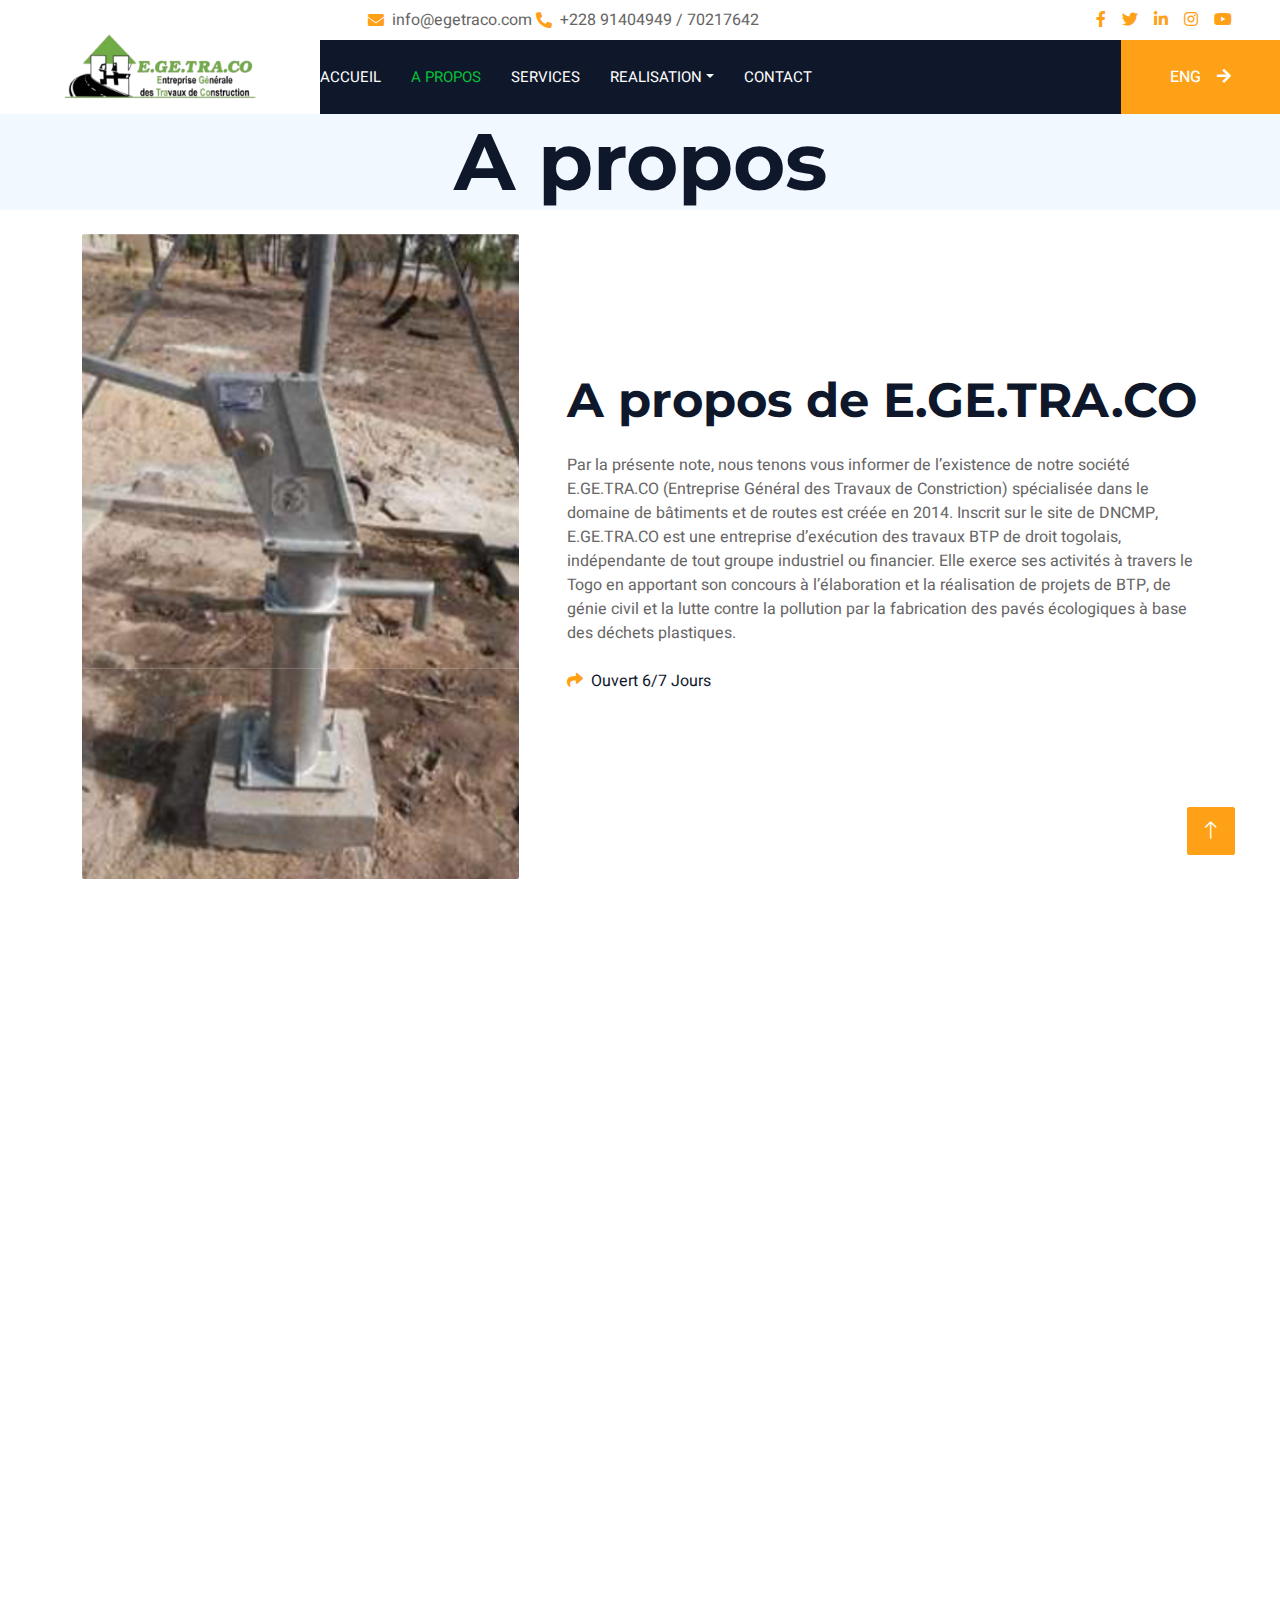
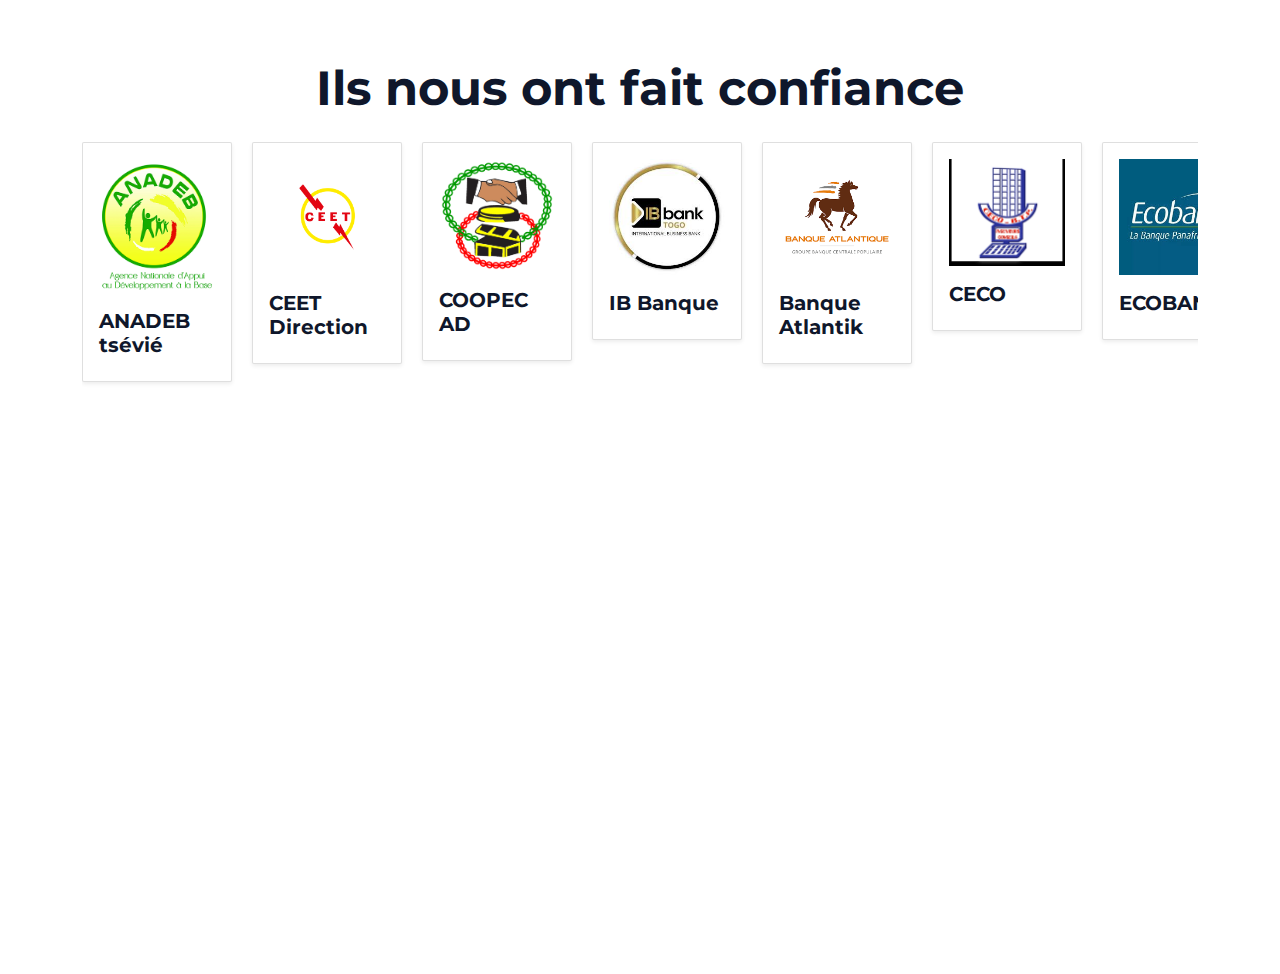
<file: A_propos.html>
<!DOCTYPE html>
<html lang="en">

<head>
    <meta charset="utf-8">
    <title>EGETRACO</title>
    <meta content="width=device-width, initial-scale=1.0" name="viewport">
    <meta content="" name="keywords">
    <meta content="" name="description">

    <!-- Favicon -->
    <link href="img/favicon.ico" rel="icon">

    <!-- Google Web Fonts -->
    <link rel="preconnect" href="https://fonts.googleapis.com">
    <link rel="preconnect" href="https://fonts.gstatic.com" crossorigin>
    <link href="https://fonts.googleapis.com/css2?family=Heebo:wght@400;500;600;700&family=Montserrat:wght@400;500;600;700&display=swap" rel="stylesheet">  

    <!-- Icon Font Stylesheet -->
    <link href="https://cdnjs.cloudflare.com/ajax/libs/font-awesome/5.10.0/css/all.min.css" rel="stylesheet">
    <link href="https://cdn.jsdelivr.net/npm/bootstrap-icons@1.4.1/font/bootstrap-icons.css" rel="stylesheet">

    <!-- Libraries Stylesheet -->
    <link href="lib/animate/animate.min.css" rel="stylesheet">
    <link href="lib/lightbox/css/lightbox.min.css" rel="stylesheet">
    <link href="lib/owlcarousel/assets/owl.carousel.min.css" rel="stylesheet">
    <link href="lib/tempusdominus/css/tempusdominus-bootstrap-4.min.css" rel="stylesheet" />

    <!-- Customized Bootstrap Stylesheet -->
    <link href="css/bootstrap.min.css" rel="stylesheet">

    <!-- Template Stylesheet -->
    <link href="css/style.css" rel="stylesheet">

    <style>
       .partner-section {
            display: flex;
            overflow: hidden; /* Cache les logos en dehors du conteneur */
            align-items: center;
        }

        .partner-carousel {
            display: flex;
            animation: scroll 30s linear infinite; /* Animation de défilement */
        }

        .partner-card {
            flex: 0 0 auto; /* Empêche les éléments de se redimensionner */
            width: 150px;
            margin-right: 20px;
        }

        .partner-logo {
            width: 100%;
            height: auto;
        }

        /* Animation CSS pour le défilement */
        @keyframes scroll {
            0% {
                transform: translateX(0);
            }
            100% {
                transform: translateX(-100%);
            }
        }
 </style>
</head>

<body>
    <div class="container-xxl bg-white p-0">
        <!-- Spinner Start -->
        <div id="spinner" class="show bg-white position-fixed translate-middle w-100 vh-100 top-50 start-50 d-flex align-items-center justify-content-center">
            <div class="spinner-border text-primary" style="width: 3rem; height: 3rem;" role="status">
                <span class="sr-only">Loading...</span>
            </div>
        </div>
        <!-- Spinner End -->

        <!-- Header Start -->
        <div class="container-fluid px-0 AccueilBack">
            <div class="row gx-0">
                <div class="col-lg-3 d-none d-lg-block">
                    <a href="index.html" class="navbar-brand m-0 p-0 d-flex  justify-content-center ">
                        <!-- <h1 class="m-0 text-uppercase logoEgetraco">EGETRACO</h1> -->
                        <img class="logo" src="EGETRACO_IMG/logo.png" alt="logo" >
                    </a>
                </div>
                <div class="col-lg-9">
                    <div class="row gx-0 bg-white d-none d-lg-flex">
                        <div class="col-lg-9 px-5 text-start">
                            <div class="h-100 d-inline-flex align-items-center py-2 me-0">
                                <i class="fa fa-envelope text-primary me-2"></i>
                                <p class="mb-0">info@egetraco.com</p>
                            </div>
                            <div class="h-100 d-inline-flex align-items-center py-2">
                                <i class="fa fa-phone-alt text-primary me-2"></i>
                                <p class="mb-0">+228 91404949 / 70217642</p>
                            </div>
                        </div>
                        <div class="col-lg-3 px-5 text-end">
                            <div class="d-inline-flex align-items-center py-2">
                                <a class="me-3" href=""><i class="fab fa-facebook-f"></i></a>
                                <a class="me-3" href=""><i class="fab fa-twitter"></i></a>
                                <a class="me-3" href=""><i class="fab fa-linkedin-in"></i></a>
                                <a class="me-3" href=""><i class="fab fa-instagram"></i></a>
                                <a class="" href=""><i class="fab fa-youtube"></i></a>
                            </div>
                        </div>
                    </div>
                    <nav class="navbar navbar-expand-lg bg-dark navbar-dark p-3 p-lg-0 ">
                        <a href="index.html" class="navbar-brand d-block d-lg-none">
                            <h1 class="m-0 text-uppercase LogoToggle">EGETRACO</h1>
                        </a>
                        <button type="button" class="navbar-toggler" data-bs-toggle="collapse" data-bs-target="#navbarCollapse">
                            <span class="navbar-toggler-icon"></span>
                        </button>
                        <div class="collapse navbar-collapse justify-content-between" id="navbarCollapse">
                            <div class="navbar-nav mr-auto py-0">
                                <a href="index.html" class="nav-item nav-link ">Accueil</a>
                                <a href="A_propos.html" class="nav-item nav-link active">A propos</a>
                                <a href="service.html" class="nav-item nav-link">Services</a>
                                <div class="nav-item dropdown">
                                    <a href="#" class="nav-link dropdown-toggle" data-bs-toggle="dropdown">Realisation</a>
                                    <div class="dropdown-menu rounded-0 m-0">
                                        <a href="realisation.html" class="dropdown-item">Realisation</a>
                                        <a href="team.html" class="dropdown-item">Produits mis en vente</a>
                                    
                                    </div>
                                </div>
                                <a href="contact.html" class="nav-item nav-link">Contact</a>
                            </div>
                            <a href="#" class="btn btn-primary rounded-0 py-4 px-md-5 d-none d-lg-block">ENG<i class="fa fa-arrow-right ms-3"></i></a>
                        </div>
                    </nav>
                </div>
            </div>
        </div>
        <!-- Header End -->

         <!-- Hero Start -->
         <div class="container-fluid bg-light py-6 my-6 mt-0">
            <div class="container text-center animated bounceInDown">
                <h1 class="display-1 mb-4">A propos</h1>
                <!-- <ol class="breadcrumb justify-content-center mb-0 animated bounceInDown">
                    <li class="breadcrumb-item"><a href="#">Home</a></li>
                    <li class="breadcrumb-item"><a href="#">Pages</a></li>
                    <li class="breadcrumb-item text-dark" aria-current="page">Events</li>
                </ol> -->
            </div>
        </div>
        <!-- Hero End -->


        <!-- About Satrt -->
        <div class="container-fluid  pb-5 wow fadeIn" data-wow-delay="0.1s">
            <div class="container">
                <div class="row g-5 align-items-center">
                    <div class="col-lg-5 wow bounceInUp" data-wow-delay="0.1s">
                        <img src="EGETRACO_IMG/Screenshot 2024-10-08 at 09-03-04 Microsoft Word - CALTALOGUE - Catalogue mise à jour.pdf.png" class="img-fluid rounded" alt="">
                    </div>
                    <div class="col-lg-7 wow bounceInUp" data-wow-delay="0.3s">
                        
                        <h1 class="display-5 mb-4">A propos de E.GE.TRA.CO</h1>
                        <p class="mb-4">Par la présente note, nous tenons vous informer de l’existence de notre société E.GE.TRA.CO (Entreprise Général des Travaux de Constriction) spécialisée dans le domaine de bâtiments et de routes est créée en 2014. 
                            Inscrit sur le site de DNCMP, E.GE.TRA.CO  est une entreprise d’exécution des travaux BTP de droit togolais, indépendante de tout groupe industriel ou financier. Elle exerce ses activités à travers le Togo en apportant son concours à l’élaboration et la réalisation de projets de BTP, de génie civil et la lutte contre la pollution par la fabrication des pavés écologiques à base des déchets plastiques. 
                            </p>
                        <div class="row g-4 text-dark mb-5">
                            <div class="col-sm-6">
                                <i class="fas fa-share text-primary me-2"></i>Ouvert 6/7 Jours
                            </div>
                            
                        </div>
                        
                    </div>
                </div>
            </div>
        </div>
        
        <!-- About End -->

         

         <!-- Contact Start -->
         <div class="container-fluid contact py-6 wow bounceInUp" data-wow-delay="0.1s">
            <div class="container">
                <div class="p-5 bg-light rounded contact-form">
                    <div class="row g-4">
                        <div class="col-12">
                            <small class="d-inline-block fw-bold text-dark text-uppercase bg-light border border-primary rounded-pill px-4 py-1 mb-3">Get in touch</small>
                            <h1 class="display-5 mb-0">Nous joindre en un clic!</h1>
                        </div>
                        <div class="col-md-6 wow fadeIn" data-wow-delay="0.1s">
                            <iframe class="position-relative rounded w-100 h-100"
                                src="https://www.google.com/maps/embed?pb=!1m18!1m12!1m3!1d3159.734825205202!2d1.1558782!3d6.1853493!2m3!1f0!2f0!3f0!3m2!1i1024!2i768!4f13.1!3m3!1m2!1s0x102159c791a1bd25%3A0x541fa05973db1f0c!2sAKB%20Communication!5e0!3m2!1sfr!2stg!4v1696955053071!5m2!1sfr!2stg" "
                                frameborder="0" style="min-height: 350px; border:0;" allowfullscreen="" aria-hidden="false"
                                tabindex="0">
                            </iframe>
                        </div>
                        <div class="col-md-6 col-lg-5">
                            <div>
                                <div class="d-inline-flex w-100 border border-primary p-4 rounded mb-4">
                                    <i class="fas fa-map-marker-alt fa-2x text-primary me-4"></i>
                                    <div class="">
                                        <h4>Address</h4>
                                        <p>LOME TOGO</p>
                                    </div>
                                </div>
                                <div class="d-inline-flex w-100 border border-primary p-4 rounded mb-4">
                                    <i class="fas fa-envelope fa-2x text-primary me-4"></i>
                                    <div class="">
                                        <h4>Mail Us</h4>
                                        <p class="mb-2">soclouyaovi@yahoo.com</p>
                                        <p class="mb-0">info@egetraco.com</p>
                                    </div>
                                </div>
                                <div class="d-inline-flex w-100 border border-primary p-4 rounded">
                                    <i class="fa fa-phone-alt fa-2x text-primary me-4"></i>
                                    <div class="">
                                        <h4>Telephone</h4>
                                        <p class="mb-2">(+228) 91 40 49 49</p>
                                        <p class="mb-0">(+228) 70 21 76 42</p>
                                    </div>
                                </div>
                            </div>
                        </div>
                    </div>
                </div>
            </div>
        </div>
    <!-- Contact End -->

      <!-- partenaire start -->
      <div class="container py-5">
        <div class="text-center mb-4">
            <h2 class="display-5">Ils nous ont fait confiance</h2>
        </div>

        <!-- Section des partenaires avec défilement automatique -->
        <div class="partner-section">
            <div class="partner-carousel">
                <!-- Card Partenaire 1 -->
                <div class="card partner-card h-100 shadow-sm">
                    <div class="card-body">
                        <img src="EGETRACO_IMG/logo/ANADEB.png" alt="Logo Partenaire 1" class="partner-logo mb-3">
                        <h5 class="card-title">ANADEB tsévié</h5>
                    </div>
                </div>

                <!-- Card Partenaire 2 -->
                <div class="card partner-card h-100 shadow-sm">
                    <div class="card-body">
                        <img src="EGETRACO_IMG/logo/CEET.png" alt="Logo Partenaire 2" class="partner-logo mb-3">
                        <h5 class="card-title">CEET Direction</h5>
                    </div>
                </div>

                <!-- Card Partenaire 3 -->
                <div class="card partner-card h-100 shadow-sm">
                    <div class="card-body">
                        <img src="EGETRACO_IMG/logo/COPEC AD.png" alt="Logo Partenaire 3" class="partner-logo mb-3">
                        <h5 class="card-title">COOPEC AD</h5>
                    </div>
                </div>

                <!-- Card Partenaire 4 -->
                <div class="card partner-card h-100 shadow-sm">
                    <div class="card-body">
                        <img src="EGETRACO_IMG/logo/IB ba.jpg" alt="Logo Partenaire 4" class="partner-logo mb-3">
                        <h5 class="card-title">IB Banque</h5>
                    </div>
                </div>

                <div class="card partner-card h-100 shadow-sm">
                    <div class="card-body">
                        <img src="EGETRACO_IMG/logo/Banque Atlantik.png" alt="Logo Partenaire 4" class="partner-logo mb-3">
                        <h5 class="card-title">Banque Atlantik</h5>
                    </div>
                </div>

                <div class="card partner-card h-100 shadow-sm">
                    <div class="card-body">
                        <img src="EGETRACO_IMG/logo/CECO.png" alt="Logo Partenaire 4" class="partner-logo mb-3">
                        <h5 class="card-title">CECO</h5>
                    </div>
                </div>

                <div class="card partner-card h-100 shadow-sm">
                    <div class="card-body">
                        <img src="EGETRACO_IMG/logo/ECOBANK.jpg" alt="Logo Partenaire 4" class="partner-logo mb-3">
                        <h5 class="card-title">ECOBANK</h5>
                    </div>
                </div>

                <div class="card partner-card h-100 shadow-sm">
                    <div class="card-body">
                        <img src="EGETRACO_IMG/logo/GGI.png" alt="Logo Partenaire 4" class="partner-logo mb-3">
                        <h5 class="card-title">GGI</h5>
                    </div>
                </div>

                <div class="card partner-card h-100 shadow-sm">
                    <div class="card-body">
                        <img src="EGETRACO_IMG/logo/Mairie_Adetikope2.jpg" alt="Logo Partenaire 4" class="partner-logo mb-3">
                        <h5 class="card-title">Mairie Adetikope</h5>
                    </div>
                </div>

                <div class="card partner-card h-100 shadow-sm">
                    <div class="card-body">
                        <img src="EGETRACO_IMG/logo/Ministere_communication4.png" alt="Logo Partenaire 4" class="partner-logo mb-3">
                        <h5 class="card-title">Ministere communication et media</h5>
                    </div>
                </div>

                <div class="card partner-card h-100 shadow-sm">
                    <div class="card-body">
                        <img src="EGETRACO_IMG/logo/MNS.png" alt="Logo Partenaire 4" class="partner-logo mb-3">
                        <h5 class="card-title">MNS</h5>
                    </div>
                </div>

                <div class="card partner-card h-100 shadow-sm">
                    <div class="card-body">
                        <img src="EGETRACO_IMG/logo/NSIA banque.jpg" alt="Logo Partenaire 4" class="partner-logo mb-3">
                        <h5 class="card-title">NSIA banque</h5>
                    </div>
                </div>

                <div class="card partner-card h-100 shadow-sm">
                    <div class="card-body">
                        <img src="EGETRACO_IMG/logo/SARA GROUP1.png" alt="Logo Partenaire 4" class="partner-logo mb-3">
                        <h5 class="card-title">SARA GROUP</h5>
                    </div>
                </div>

                <div class="card partner-card h-100 shadow-sm">
                    <div class="card-body">
                        <img src="EGETRACO_IMG/logo/SATH-BTP5.png" alt="Logo Partenaire 4" class="partner-logo mb-3">
                        <h5 class="card-title">SATH-BTP</h5>
                    </div>
                </div>

                <div class="card partner-card h-100 shadow-sm">
                    <div class="card-body">
                        <img src="EGETRACO_IMG/logo/SETA.png" alt="Logo Partenaire 4" class="partner-logo mb-3">
                        <h5 class="card-title">SETA</h5>
                    </div>
                </div>

                <div class="card partner-card h-100 shadow-sm">
                    <div class="card-body">
                        <img src="EGETRACO_IMG/logo/SNB3.jpg" alt="Logo Partenaire 4" class="partner-logo mb-3">
                        <h5 class="card-title">SNB</h5>
                    </div>
                </div>

                <!-- Ajoutez d'autres logos ici -->

                <!-- Répétez les logos pour rendre le défilement plus fluide -->
                <div class="card partner-card h-100 shadow-sm">
                    <div class="card-body">
                        <img src="EGETRACO_IMG/logo/ANADEB.png" alt="Logo Partenaire 1" class="partner-logo mb-3">
                        <h5 class="card-title">ANADEB tsévié</h5>
                    </div>
                </div>

                <div class="card partner-card h-100 shadow-sm">
                    <div class="card-body">
                        <img src="EGETRACO_IMG/logo/CEET.png" alt="Logo Partenaire 2" class="partner-logo mb-3">
                        <h5 class="card-title">CEET Direction</h5>
                    </div>
                </div>

                <!-- Ajoutez d'autres répétitions si nécessaire -->
            </div>
        </div>
    </div>
    <!-- partenaire start -->



        <!-- Footer Start -->
        <div class="container-fluid bg-dark text-light footer wow fadeIn" data-wow-delay="0.1s">
            <div class="container pb-5">
                <div class="row g-5">
                    <div class="col-md-6 col-lg-4">
                        <div class="bg-primary rounded p-4">
                            <a href="index.html"><h1 class="text-white text-uppercase mb-3">EGETRACO</h1></a>
                            <!-- <p class="text-white mb-0">
								Download <a class="text-dark fw-medium" href="https://htmlcodex.com/hotel-html-template-pro">Hotelier – Premium Version</a>, build a professional website for your hotel business and grab the attention of new visitors upon your site’s launch.
							</p> -->
                        </div>
                    </div>
                    <div class="col-md-6 col-lg-3">
                        <h6 class="section-title text-start couleurFooter text-uppercase mb-4">Contact</h6>
                        <p class="mb-2"><i class="fa fa-map-marker-alt me-3"></i>LOME – ADIDOGOME </p>
                        <p class="mb-2"><i class="fa fa-phone-alt me-3"></i>(+228) 70 21 76 42 / 91 40 49 49 </p>
                        <p class="mb-2"><i class="fa fa-envelope me-3"></i>Info@egetraco.com </p>
                        <div class="d-flex pt-2">
                            <a class="btn btn-outline-light btn-social" href=""><i class="fab fa-twitter"></i></a>
                            <a class="btn btn-outline-light btn-social" href=""><i class="fab fa-facebook-f"></i></a>
                            <a class="btn btn-outline-light btn-social" href=""><i class="fab fa-youtube"></i></a>
                            <a class="btn btn-outline-light btn-social" href=""><i class="fab fa-linkedin-in"></i></a>
                        </div>
                    </div>
                    <div class="col-lg-5 col-md-12">
                        <div class="row gy-5 g-4">
                            <div class="col-md-6">
                                <h6 class="section-title text-start couleurFooter text-uppercase mb-4">Company</h6>
                                <a class="btn btn-link" href="">A propos</a>
                                <a class="btn btn-link" href="">Contact</a>
                                <a class="btn btn-link" href="">Privacy Policy</a>
                                <a class="btn btn-link" href="">Terms & Condition</a>
                                <a class="btn btn-link" href="">Support</a>
                            </div>
                            <div class="col-md-6">
                                <h6 class="section-title text-start couleurFooter text-uppercase mb-4">Services</h6>
                                <a class="btn btn-link" href="">Construction de Bâtiments Commerciaux</a>
                                <a class="btn btn-link" href="">Rénovation et Réhabilitation</a>
                                <a class="btn btn-link" href="">Conseil et Accompagnement</a>
                                <a class="btn btn-link" href="">Vente de accessoires de construction...</a>
                                <a class="btn btn-link" href="">Divers</a>
                            </div>
                        </div>
                    </div>
                </div>
            </div>
            <div class="container">
                <div class="copyright">
                    <div class="row">
                        <div class="col-md-6 text-center text-md-start mb-3 mb-md-0">
                            &copy; <a class="border-bottom" href="#">Egetraco</a>, All Right Reserved. 
							Designed By <a class="border-bottom" href="#">Geni-codex</a>
                        </div>
                        
                    </div>
                </div>
            </div>
        </div>
        <!-- Footer End -->
        <!-- Back to Top -->
        <a href="#" class="btn btn-lg btn-primary btn-lg-square back-to-top"><i class="bi bi-arrow-up"></i></a>
    </div>

    <!-- JavaScript Libraries -->
      <script src="https://ajax.googleapis.com/ajax/libs/jquery/1.12.4/jquery.min.js"></script>
    <script src="https://cdn.jsdelivr.net/npm/bootstrap@5.0.0/dist/js/bootstrap.bundle.min.js"></script>
    <script src="lib/wow/wow.min.js"></script>
    <script src="lib/easing/easing.min.js"></script>
    <script src="lib/waypoints/waypoints.min.js"></script>
    <script src="lib/counterup/counterup.min.js"></script>
    <script src="lib/lightbox/js/lightbox.min.js"></script>
    <script src="lib/owlcarousel/owl.carousel.min.js"></script>
  
    <!-- Template Javascript -->
    <script src="js/main.js"></script>
</body>

</html>
</file>
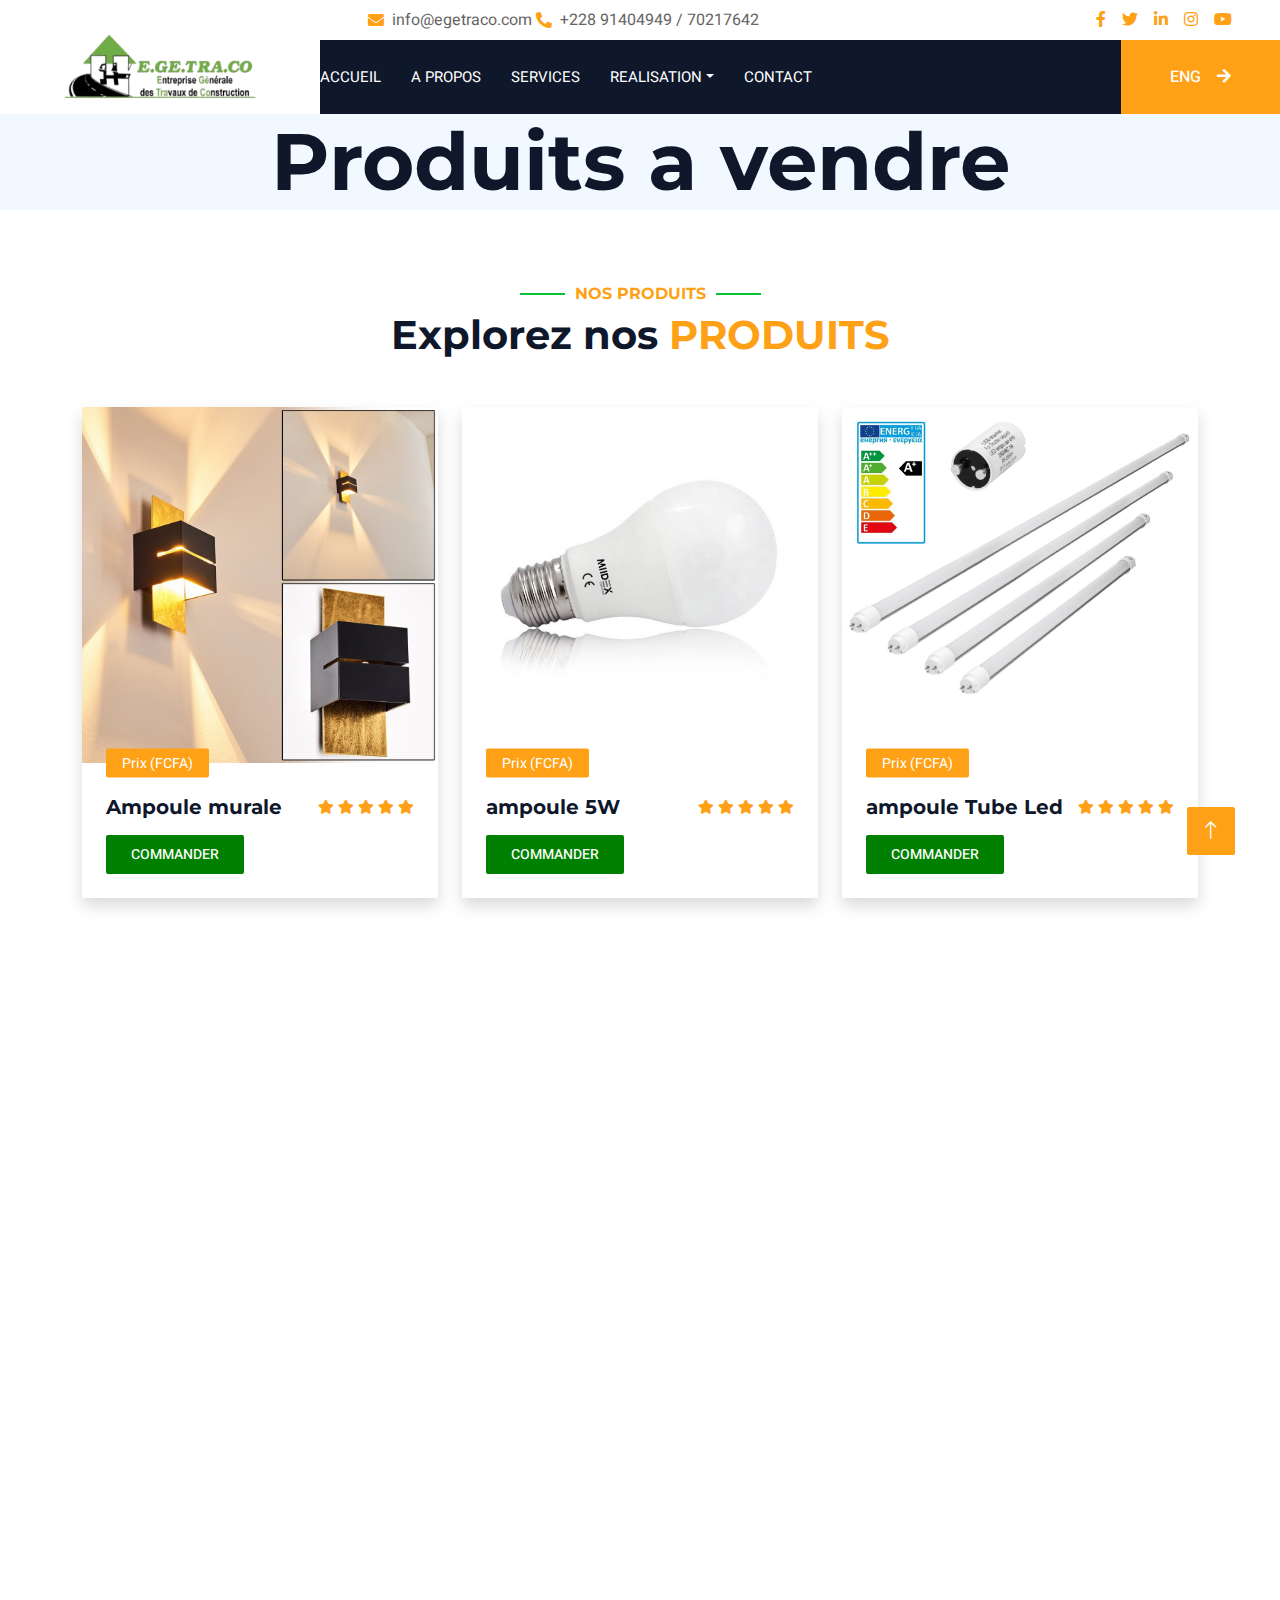
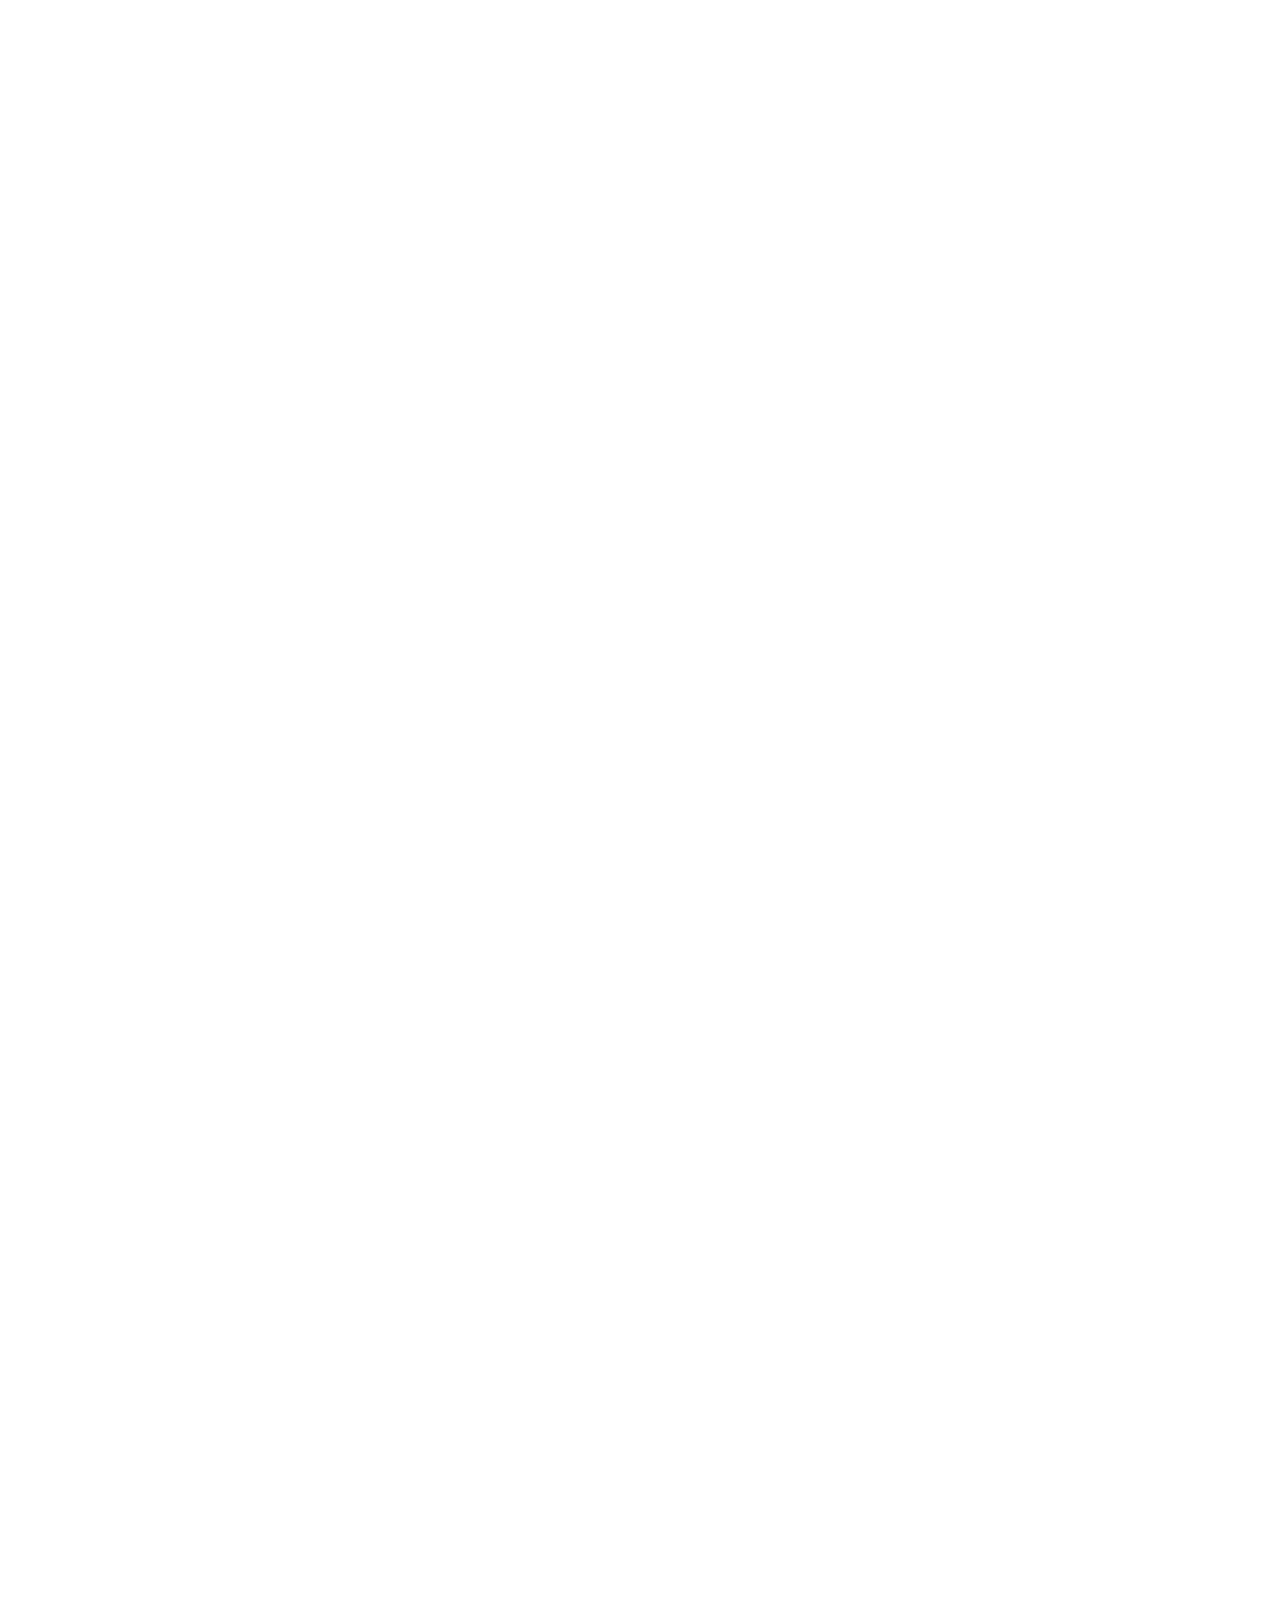
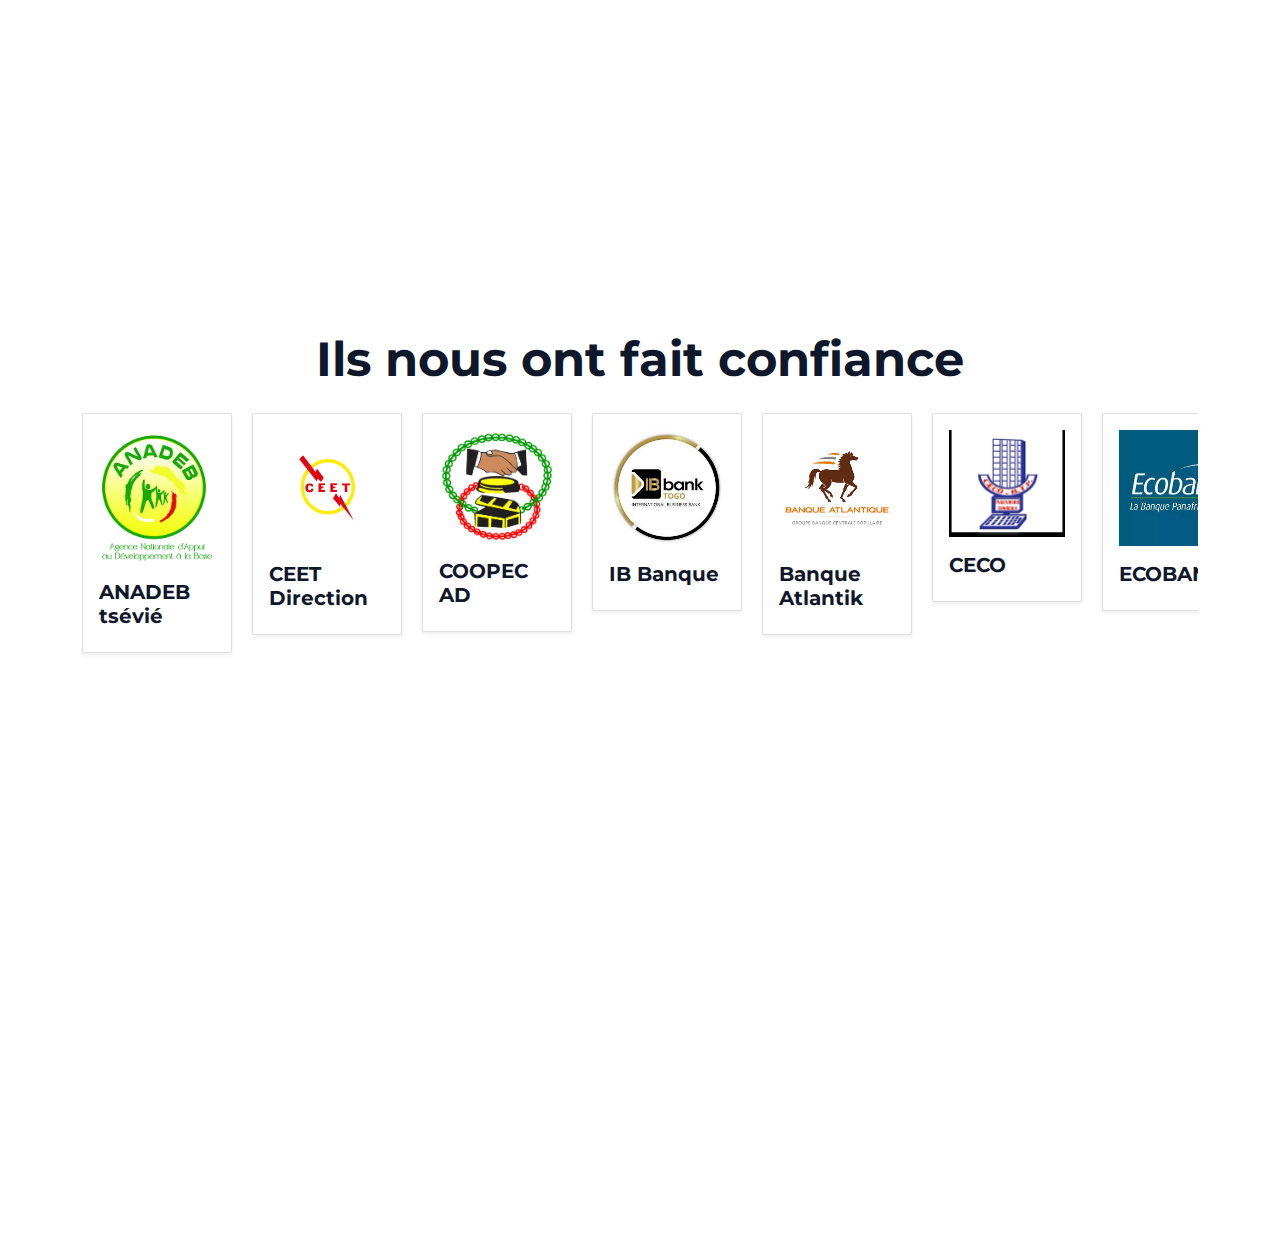
<file: Produit.html>
<!DOCTYPE html>
<html lang="en">

<head>
    <meta charset="utf-8">
    <title>EGETRACO</title>
    <meta content="width=device-width, initial-scale=1.0" name="viewport">
    <meta content="" name="keywords">
    <meta content="" name="description">

    <!-- Favicon -->
    <link href="img/favicon.ico" rel="icon">

    <!-- Google Web Fonts -->
    <link rel="preconnect" href="https://fonts.googleapis.com">
    <link rel="preconnect" href="https://fonts.gstatic.com" crossorigin>
    <link href="https://fonts.googleapis.com/css2?family=Heebo:wght@400;500;600;700&family=Montserrat:wght@400;500;600;700&display=swap" rel="stylesheet">  

    <!-- Icon Font Stylesheet -->
    <link href="https://cdnjs.cloudflare.com/ajax/libs/font-awesome/5.10.0/css/all.min.css" rel="stylesheet">
    <link href="https://cdn.jsdelivr.net/npm/bootstrap-icons@1.4.1/font/bootstrap-icons.css" rel="stylesheet">

    <!-- Libraries Stylesheet -->
    <link href="lib/animate/animate.min.css" rel="stylesheet">
    <link href="lib/lightbox/css/lightbox.min.css" rel="stylesheet">
    <link href="lib/owlcarousel/assets/owl.carousel.min.css" rel="stylesheet">
    <link href="lib/tempusdominus/css/tempusdominus-bootstrap-4.min.css" rel="stylesheet" />

    <!-- Customized Bootstrap Stylesheet -->
    <link href="css/bootstrap.min.css" rel="stylesheet">

    <!-- Template Stylesheet -->
    <link href="css/style.css" rel="stylesheet">

    <style>
       .partner-section {
            display: flex;
            overflow: hidden; /* Cache les logos en dehors du conteneur */
            align-items: center;
        }

        .partner-carousel {
            display: flex;
            animation: scroll 30s linear infinite; /* Animation de défilement */
        }

        .partner-card {
            flex: 0 0 auto; /* Empêche les éléments de se redimensionner */
            width: 150px;
            margin-right: 20px;
        }

        .partner-logo {
            width: 100%;
            height: auto;
        }

        /* Animation CSS pour le défilement */
        @keyframes scroll {
            0% {
                transform: translateX(0);
            }
            100% {
                transform: translateX(-100%);
            }
        }
 </style>
</head>

<body>
    <div class="container-xxl bg-white p-0">
        <!-- Spinner Start -->
        <div id="spinner" class="show bg-white position-fixed translate-middle w-100 vh-100 top-50 start-50 d-flex align-items-center justify-content-center">
            <div class="spinner-border text-primary" style="width: 3rem; height: 3rem;" role="status">
                <span class="sr-only">Loading...</span>
            </div>
        </div>
        <!-- Spinner End -->

        <!-- Header Start -->
        <div class="container-fluid px-0 AccueilBack">
            <div class="row gx-0">
                <div class="col-lg-3 d-none d-lg-block">
                    <a href="index.html" class="navbar-brand m-0 p-0 d-flex  justify-content-center ">
                        <!-- <h1 class="m-0 text-uppercase logoEgetraco">EGETRACO</h1> -->
                        <img class="logo" src="EGETRACO_IMG/logo.png" alt="logo" >
                    </a>
                </div>
                <div class="col-lg-9">
                    <div class="row gx-0 bg-white d-none d-lg-flex">
                        <div class="col-lg-9 px-5 text-start">
                            <div class="h-100 d-inline-flex align-items-center py-2 me-0">
                                <i class="fa fa-envelope text-primary me-2"></i>
                                <p class="mb-0">info@egetraco.com</p>
                            </div>
                            <div class="h-100 d-inline-flex align-items-center py-2">
                                <i class="fa fa-phone-alt text-primary me-2"></i>
                                <p class="mb-0">+228 91404949 / 70217642</p>
                            </div>
                        </div>
                        <div class="col-lg-3 px-5 text-end">
                            <div class="d-inline-flex align-items-center py-2">
                                <a class="me-3" href=""><i class="fab fa-facebook-f"></i></a>
                                <a class="me-3" href=""><i class="fab fa-twitter"></i></a>
                                <a class="me-3" href=""><i class="fab fa-linkedin-in"></i></a>
                                <a class="me-3" href=""><i class="fab fa-instagram"></i></a>
                                <a class="" href=""><i class="fab fa-youtube"></i></a>
                            </div>
                        </div>
                    </div>
                    <nav class="navbar navbar-expand-lg bg-dark navbar-dark p-3 p-lg-0 ">
                        <a href="index.html" class="navbar-brand d-block d-lg-none">
                            <h1 class="m-0 text-uppercase LogoToggle">EGETRACO</h1>
                        </a>
                        <button type="button" class="navbar-toggler" data-bs-toggle="collapse" data-bs-target="#navbarCollapse">
                            <span class="navbar-toggler-icon"></span>
                        </button>
                        <div class="collapse navbar-collapse justify-content-between" id="navbarCollapse">
                            <div class="navbar-nav mr-auto py-0">
                                <a href="index.html" class="nav-item nav-link ">Accueil</a>
                                <a href="A_propos.html" class="nav-item nav-link ">A propos</a>
                                <a href="service.html" class="nav-item nav-link">Services</a>
                                <div class="nav-item dropdown">
                                    <a href="#" class="nav-link dropdown-toggle" data-bs-toggle="dropdown">Realisation</a>
                                    <div class="dropdown-menu rounded-0 m-0">
                                        <a href="realisation.html" class="dropdown-item">Realisation</a>
                                        <a href="Produit.html" class="dropdown-item">Produits mis en vente</a>
                                    
                                    </div>
                                </div>
                                <a href="contact.html" class="nav-item nav-link">Contact</a>
                            </div>
                            <a href="#" class="btn btn-primary rounded-0 py-4 px-md-5 d-none d-lg-block">ENG<i class="fa fa-arrow-right ms-3"></i></a>
                        </div>
                    </nav>
                </div>
            </div>
        </div>
        <!-- Header End -->

         <!-- Hero Start -->
         <div class="container-fluid bg-light py-6 my-6 mt-0">
            <div class="container text-center animated bounceInDown">
                <h1 class="display-1 mb-4">Produits a vendre</h1>
                <!-- <ol class="breadcrumb justify-content-center mb-0 animated bounceInDown">
                    <li class="breadcrumb-item"><a href="#">Home</a></li>
                    <li class="breadcrumb-item"><a href="#">Pages</a></li>
                    <li class="breadcrumb-item text-dark" aria-current="page">Events</li>
                </ol> -->
            </div>
        </div>
        <!-- Hero End -->


        <!-- Room Start -->
        <div class="container-xxl py-5">
            <div class="container">
                <div class="text-center wow fadeInUp" data-wow-delay="0.1s">
                    <h6 class="section-title text-center text-primary text-uppercase">Nos produits</h6>
                    <h1 class="mb-5">Explorez nos <span class="text-primary text-uppercase">Produits</span></h1>
                </div>
                <div class="row g-4">
                    <div class="col-lg-4 col-md-6 wow fadeInUp" data-wow-delay="0.1s">
                        <div class="room-item shadow rounded overflow-hidden">
                            <div class="position-relative">
                                <img class="img-fluid" src="Produit/ampoule murale.jpg" alt="">
                                <small class="position-absolute start-0 top-100 translate-middle-y bg-primary text-white rounded py-1 px-3 ms-4">Prix (FCFA)</small>
                            </div>
                            <div class="p-4 mt-2">
                                <div class="d-flex justify-content-between mb-3">
                                    <h5 class="mb-0">Ampoule murale</h5>
                                    <div class="ps-2">
                                        <small class="fa fa-star text-primary"></small>
                                        <small class="fa fa-star text-primary"></small>
                                        <small class="fa fa-star text-primary"></small>
                                        <small class="fa fa-star text-primary"></small>
                                        <small class="fa fa-star text-primary"></small>
                                    </div>
                                </div>
                               
                                <!-- <p class="text-body mb-3">Erat ipsum justo amet duo et elitr dolor, est duo duo eos lorem sed diam stet diam sed stet lorem.</p> -->
                                <div class="d-flex justify-content-between">
                                    <a class="btn btn-sm couleur rounded py-2 px-4" href="">Commander</a>
                                    
                                </div>
                            </div>
                        </div>
                    </div>
                    <div class="col-lg-4 col-md-6 wow fadeInUp" data-wow-delay="0.3s">
                        <div class="room-item shadow rounded overflow-hidden">
                            <div class="position-relative">
                                <img class="img-fluid" src="Produit/ampoule5W.jpg" alt="">
                                <small class="position-absolute start-0 top-100 translate-middle-y bg-primary text-white rounded py-1 px-3 ms-4">Prix (FCFA)</small>
                            </div>
                            <div class="p-4 mt-2">
                                <div class="d-flex justify-content-between mb-3">
                                    <h5 class="mb-0">ampoule 5W</h5>
                                    <div class="ps-2">
                                        <small class="fa fa-star text-primary"></small>
                                        <small class="fa fa-star text-primary"></small>
                                        <small class="fa fa-star text-primary"></small>
                                        <small class="fa fa-star text-primary"></small>
                                        <small class="fa fa-star text-primary"></small>
                                    </div>
                                </div>
                                

                                <div class="d-flex justify-content-between">
                                    <a class="btn btn-sm couleur rounded py-2 px-4" href="">Commander</a>
                                    
                                </div>
                            </div>
                        </div>
                    </div>
                    <div class="col-lg-4 col-md-6 wow fadeInUp" data-wow-delay="0.6s">
                        <div class="room-item shadow rounded overflow-hidden">
                            <div class="position-relative">
                                <img class="img-fluid" src="Produit/ampouleTubeLed.jpg" alt="">
                                <small class="position-absolute start-0 top-100 translate-middle-y bg-primary text-white rounded py-1 px-3 ms-4">Prix (FCFA)</small>
                            </div>
                            <div class="p-4 mt-2">
                                <div class="d-flex justify-content-between mb-3">
                                    <h5 class="mb-0">ampoule Tube Led</h5>
                                    <div class="ps-2">
                                        <small class="fa fa-star text-primary"></small>
                                        <small class="fa fa-star text-primary"></small>
                                        <small class="fa fa-star text-primary"></small>
                                        <small class="fa fa-star text-primary"></small>
                                        <small class="fa fa-star text-primary"></small>
                                    </div>
                                </div>
                                
                               
                                <div class="d-flex justify-content-between">
                                    <a class="btn btn-sm couleur rounded py-2 px-4" href="">Commander</a>
                                    
                                </div>
                            </div>
                        </div>
                    </div>
                    <div class="col-lg-4 col-md-6 wow fadeInUp" data-wow-delay="0.1s">
                        <div class="room-item shadow rounded overflow-hidden">
                            <div class="position-relative">
                                <img class="img-fluid" src="Produit/controlleur.jpg" alt="">
                                <small class="position-absolute start-0 top-100 translate-middle-y bg-primary text-white rounded py-1 px-3 ms-4">Prix (FCFA)</small>
                            </div>
                            <div class="p-4 mt-2">
                                <div class="d-flex justify-content-between mb-3">
                                    <h5 class="mb-0">controlleur</h5>
                                    <div class="ps-2">
                                        <small class="fa fa-star text-primary"></small>
                                        <small class="fa fa-star text-primary"></small>
                                        <small class="fa fa-star text-primary"></small>
                                        <small class="fa fa-star text-primary"></small>
                                        <small class="fa fa-star text-primary"></small>
                                    </div>
                                </div>
                                
                               
                                <div class="d-flex justify-content-between">
                                    <a class="btn btn-sm couleur rounded py-2 px-4" href="">Commander</a>
                                    
                                </div>
                            </div>
                        </div>
                    </div>
                    <div class="col-lg-4 col-md-6 wow fadeInUp" data-wow-delay="0.3s">
                        <div class="room-item shadow rounded overflow-hidden">
                            <div class="position-relative">
                                <img class="img-fluid" src="Produit/lampadaire_750.jpg" alt="">
                                <small class="position-absolute start-0 top-100 translate-middle-y bg-primary text-white rounded py-1 px-3 ms-4">Prix (FCFA)</small>
                            </div>
                            <div class="p-4 mt-2">
                                <div class="d-flex justify-content-between mb-3">
                                    <h5 class="mb-0">lampadaire </h5>
                                    <div class="ps-2">
                                        <small class="fa fa-star text-primary"></small>
                                        <small class="fa fa-star text-primary"></small>
                                        <small class="fa fa-star text-primary"></small>
                                        <small class="fa fa-star text-primary"></small>
                                        <small class="fa fa-star text-primary"></small>
                                    </div>
                                </div>
                               
                               
                                <div class="d-flex justify-content-between">
                                    <a class="btn btn-sm couleur rounded py-2 px-4" href="">Commander</a>
                                    
                                </div>
                            </div>
                        </div>
                    </div>
                    <div class="col-lg-4 col-md-6 wow fadeInUp" data-wow-delay="0.6s">
                        <div class="room-item shadow rounded overflow-hidden">
                            <div class="position-relative">
                                <img class="img-fluid" src="Produit/pompeSolaire.png" alt="">
                                <small class="position-absolute start-0 top-100 translate-middle-y bg-primary text-white rounded py-1 px-3 ms-4">Prix (FCFA)</small>
                            </div>
                            <div class="p-4 mt-2">
                                <div class="d-flex justify-content-between mb-3">
                                    <h5 class="mb-0">pompe Solaire</h5>
                                    <div class="ps-2">
                                        <small class="fa fa-star text-primary"></small>
                                        <small class="fa fa-star text-primary"></small>
                                        <small class="fa fa-star text-primary"></small>
                                        <small class="fa fa-star text-primary"></small>
                                        <small class="fa fa-star text-primary"></small>
                                    </div>
                                </div>
                              
                               
                                <div class="d-flex justify-content-between">
                                    <a class="btn btn-sm couleur rounded py-2 px-4" href="">Commander</a>
                                    
                                </div>
                            </div>
                        </div>
                    </div>
                    <div class="col-lg-4 col-md-6 wow fadeInUp" data-wow-delay="0.6s">
                        <div class="room-item shadow rounded overflow-hidden">
                            <div class="position-relative">
                                <img class="img-fluid" src="Produit/projecteur.jpg" alt="">
                                <small class="position-absolute start-0 top-100 translate-middle-y bg-primary text-white rounded py-1 px-3 ms-4">Prix (FCFA)</small>
                            </div>
                            <div class="p-4 mt-2">
                                <div class="d-flex justify-content-between mb-3">
                                    <h5 class="mb-0">projecteur</h5>
                                    <div class="ps-2">
                                        <small class="fa fa-star text-primary"></small>
                                        <small class="fa fa-star text-primary"></small>
                                        <small class="fa fa-star text-primary"></small>
                                        <small class="fa fa-star text-primary"></small>
                                        <small class="fa fa-star text-primary"></small>
                                    </div>
                                </div>
                            
                               
                                <div class="d-flex justify-content-between">
                                    <a class="btn btn-sm couleur rounded py-2 px-4" href="">Commander</a>
                                    
                                </div>
                            </div>
                        </div>
                    </div>
                    <div class="col-lg-4 col-md-6 wow fadeInUp" data-wow-delay="0.1s">
                        <div class="room-item shadow rounded overflow-hidden">
                            <div class="position-relative">
                                <img class="img-fluid" src="Produit/reglette.jpg" alt="">
                                <small class="position-absolute start-0 top-100 translate-middle-y bg-primary text-white rounded py-1 px-3 ms-4">Prix (FCFA)</small>
                            </div>
                            <div class="p-4 mt-2">
                                <div class="d-flex justify-content-between mb-3">
                                    <h5 class="mb-0">reglette</h5>
                                    <div class="ps-2">
                                        <small class="fa fa-star text-primary"></small>
                                        <small class="fa fa-star text-primary"></small>
                                        <small class="fa fa-star text-primary"></small>
                                        <small class="fa fa-star text-primary"></small>
                                        <small class="fa fa-star text-primary"></small>
                                    </div>
                                </div>
                               
                                
                                <div class="d-flex justify-content-between">
                                    <a class="btn btn-sm couleur rounded py-2 px-4" href="">Commander</a>
                                    
                                </div>
                            </div>
                        </div>
                    </div>
                    
                    <div class="col-lg-4 col-md-6 wow fadeInUp" data-wow-delay="0.3s">
                        <div class="room-item shadow rounded overflow-hidden">
                            <div class="position-relative">
                                <img class="img-fluid" src="Produit/LAMPADAIRE_Solaire_LED_LIGHT_60W.png" alt="">
                                <small class="position-absolute start-0 top-100 translate-middle-y bg-primary text-white rounded py-1 px-3 ms-4">Prix (FCFA)</small>
                            </div>
                            <div class="p-4 mt-2">
                                <div class="d-flex justify-content-between mb-3">
                                    <h5 class="mb-0">LAMPADAIRE Solaire</h5>
                                    <div class="ps-2">
                                        <small class="fa fa-star text-primary"></small>
                                        <small class="fa fa-star text-primary"></small>
                                        <small class="fa fa-star text-primary"></small>
                                        <small class="fa fa-star text-primary"></small>
                                        <small class="fa fa-star text-primary"></small>
                                    </div>
                                </div>
                              
                               
                                <div class="d-flex justify-content-between">
                                    <a class="btn btn-sm couleur rounded py-2 px-4" href="">Commander</a>
                                    
                                </div>
                            </div>
                        </div>
                    </div>

                    <div class="col-lg-4 col-md-6 wow fadeInUp" data-wow-delay="0.3s">
                        <div class="room-item shadow rounded overflow-hidden">
                            <div class="position-relative">
                                <img class="img-fluid" src="Produit/refrigirateur.jpeg" alt="">
                                <small class="position-absolute start-0 top-100 translate-middle-y bg-primary text-white rounded py-1 px-3 ms-4">Prix (FCFA)</small>
                            </div>
                            <div class="p-4 mt-2">
                                <div class="d-flex justify-content-between mb-3">
                                    <h5 class="mb-0">Réfrigérateur</h5>
                                    <div class="ps-2">
                                        <small class="fa fa-star text-primary"></small>
                                        <small class="fa fa-star text-primary"></small>
                                        <small class="fa fa-star text-primary"></small>
                                        <small class="fa fa-star text-primary"></small>
                                        <small class="fa fa-star text-primary"></small>
                                    </div>
                                </div>
                              
                               
                                <div class="d-flex justify-content-between">
                                    <a class="btn btn-sm couleur rounded py-2 px-4" href="">Commander</a>
                                    
                                </div>
                            </div>
                        </div>
                    </div>

                    <div class="col-lg-4 col-md-6 wow fadeInUp" data-wow-delay="0.3s">
                        <div class="room-item shadow rounded overflow-hidden">
                            <div class="position-relative">
                                <img class="img-fluid" src="Produit/frigo.jpeg" alt="">
                                <small class="position-absolute start-0 top-100 translate-middle-y bg-primary text-white rounded py-1 px-3 ms-4">Prix (FCFA)</small>
                            </div>
                            <div class="p-4 mt-2">
                                <div class="d-flex justify-content-between mb-3">
                                    <h5 class="mb-0">Congélateur</h5>
                                    <div class="ps-2">
                                        <small class="fa fa-star text-primary"></small>
                                        <small class="fa fa-star text-primary"></small>
                                        <small class="fa fa-star text-primary"></small>
                                        <small class="fa fa-star text-primary"></small>
                                        <small class="fa fa-star text-primary"></small>
                                    </div>
                                </div>
                              
                               
                                <div class="d-flex justify-content-between">
                                    <a class="btn btn-sm couleur rounded py-2 px-4" href="">Commander</a>
                                    
                                </div>
                            </div>
                        </div>
                    </div>
                    <div class="col-lg-4 col-md-6 wow fadeInUp" data-wow-delay="0.3s">
                        <div class="room-item shadow rounded overflow-hidden">
                            <div class="position-relative">
                                <img class="img-fluid" src="Produit/Lampes solaires Décoration de jardin Lampes.png" alt="">
                                <small class="position-absolute start-0 top-100 translate-middle-y bg-primary text-white rounded py-1 px-3 ms-4">Prix (FCFA)</small>
                            </div>
                            <div class="p-4 mt-2">
                                <div class="d-flex justify-content-between mb-3">
                                    <h5 class="mb-0">Lampes solaires Décoration de jardin</h5>
                                    <div class="ps-2">
                                        <small class="fa fa-star text-primary"></small>
                                        <small class="fa fa-star text-primary"></small>
                                        <small class="fa fa-star text-primary"></small>
                                        <small class="fa fa-star text-primary"></small>
                                        <small class="fa fa-star text-primary"></small>
                                    </div>
                                </div>
                              
                               
                                <div class="d-flex justify-content-between">
                                    <a class="btn btn-sm couleur rounded py-2 px-4" href="">Commander</a>
                                    
                                </div>
                            </div>
                        </div>
                    </div>
                </div>
            </div>
        </div>
        <!-- Room End -->

        
        <!-- Contact Start -->
        <div class="container-fluid contact py-6 wow bounceInUp" data-wow-delay="0.1s">
            <div class="container">
                <div class="p-5 bg-light rounded contact-form">
                    <div class="row g-4">
                        <div class="col-12">
                            <small class="d-inline-block fw-bold text-dark text-uppercase bg-light border border-primary rounded-pill px-4 py-1 mb-3">Get in touch</small>
                            <h1 class="display-5 mb-0">Nous joindre en un clic!</h1>
                        </div>
                        <div class="col-md-6 wow fadeIn" data-wow-delay="0.1s">
                            <iframe class="position-relative rounded w-100 h-100"
                                src="https://www.google.com/maps/embed?pb=!1m18!1m12!1m3!1d3159.734825205202!2d1.1558782!3d6.1853493!2m3!1f0!2f0!3f0!3m2!1i1024!2i768!4f13.1!3m3!1m2!1s0x102159c791a1bd25%3A0x541fa05973db1f0c!2sAKB%20Communication!5e0!3m2!1sfr!2stg!4v1696955053071!5m2!1sfr!2stg" "
                                frameborder="0" style="min-height: 350px; border:0;" allowfullscreen="" aria-hidden="false"
                                tabindex="0">
                            </iframe>
                        </div>
                        <div class="col-md-6 col-lg-5">
                            <div>
                                <div class="d-inline-flex w-100 border border-primary p-4 rounded mb-4">
                                    <i class="fas fa-map-marker-alt fa-2x text-primary me-4"></i>
                                    <div class="">
                                        <h4>Address</h4>
                                        <p>LOME TOGO</p>
                                    </div>
                                </div>
                                <div class="d-inline-flex w-100 border border-primary p-4 rounded mb-4">
                                    <i class="fas fa-envelope fa-2x text-primary me-4"></i>
                                    <div class="">
                                        <h4>Mail Us</h4>
                                        <p class="mb-2">soclouyaovi@yahoo.com</p>
                                        <p class="mb-0">info@egetraco.com</p>
                                    </div>
                                </div>
                                <div class="d-inline-flex w-100 border border-primary p-4 rounded">
                                    <i class="fa fa-phone-alt fa-2x text-primary me-4"></i>
                                    <div class="">
                                        <h4>Telephone</h4>
                                        <p class="mb-2">(+228) 91 40 49 49</p>
                                        <p class="mb-0">(+228) 70 21 76 42</p>
                                    </div>
                                </div>
                            </div>
                        </div>
                    </div>
                </div>
            </div>
        </div>
    <!-- Contact End -->

    <!-- partenaire start -->
    <div class="container py-5">
        <div class="text-center mb-4">
            <h2 class="display-5">Ils nous ont fait confiance</h2>
        </div>

        <!-- Section des partenaires avec défilement automatique -->
        <div class="partner-section">
            <div class="partner-carousel">
                <!-- Card Partenaire 1 -->
                <div class="card partner-card h-100 shadow-sm">
                    <div class="card-body">
                        <img src="EGETRACO_IMG/logo/ANADEB.png" alt="Logo Partenaire 1" class="partner-logo mb-3">
                        <h5 class="card-title">ANADEB tsévié</h5>
                    </div>
                </div>

                <!-- Card Partenaire 2 -->
                <div class="card partner-card h-100 shadow-sm">
                    <div class="card-body">
                        <img src="EGETRACO_IMG/logo/CEET.png" alt="Logo Partenaire 2" class="partner-logo mb-3">
                        <h5 class="card-title">CEET Direction</h5>
                    </div>
                </div>

                <!-- Card Partenaire 3 -->
                <div class="card partner-card h-100 shadow-sm">
                    <div class="card-body">
                        <img src="EGETRACO_IMG/logo/COPEC AD.png" alt="Logo Partenaire 3" class="partner-logo mb-3">
                        <h5 class="card-title">COOPEC AD</h5>
                    </div>
                </div>

                <!-- Card Partenaire 4 -->
                <div class="card partner-card h-100 shadow-sm">
                    <div class="card-body">
                        <img src="EGETRACO_IMG/logo/IB ba.jpg" alt="Logo Partenaire 4" class="partner-logo mb-3">
                        <h5 class="card-title">IB Banque</h5>
                    </div>
                </div>

                <div class="card partner-card h-100 shadow-sm">
                    <div class="card-body">
                        <img src="EGETRACO_IMG/logo/Banque Atlantik.png" alt="Logo Partenaire 4" class="partner-logo mb-3">
                        <h5 class="card-title">Banque Atlantik</h5>
                    </div>
                </div>

                <div class="card partner-card h-100 shadow-sm">
                    <div class="card-body">
                        <img src="EGETRACO_IMG/logo/CECO.png" alt="Logo Partenaire 4" class="partner-logo mb-3">
                        <h5 class="card-title">CECO</h5>
                    </div>
                </div>

                <div class="card partner-card h-100 shadow-sm">
                    <div class="card-body">
                        <img src="EGETRACO_IMG/logo/ECOBANK.jpg" alt="Logo Partenaire 4" class="partner-logo mb-3">
                        <h5 class="card-title">ECOBANK</h5>
                    </div>
                </div>

                <div class="card partner-card h-100 shadow-sm">
                    <div class="card-body">
                        <img src="EGETRACO_IMG/logo/GGI.png" alt="Logo Partenaire 4" class="partner-logo mb-3">
                        <h5 class="card-title">GGI</h5>
                    </div>
                </div>

                <div class="card partner-card h-100 shadow-sm">
                    <div class="card-body">
                        <img src="EGETRACO_IMG/logo/Mairie_Adetikope2.jpg" alt="Logo Partenaire 4" class="partner-logo mb-3">
                        <h5 class="card-title">Mairie Adetikope</h5>
                    </div>
                </div>

                <div class="card partner-card h-100 shadow-sm">
                    <div class="card-body">
                        <img src="EGETRACO_IMG/logo/Ministere_communication4.png" alt="Logo Partenaire 4" class="partner-logo mb-3">
                        <h5 class="card-title">Ministere communication et media</h5>
                    </div>
                </div>

                <div class="card partner-card h-100 shadow-sm">
                    <div class="card-body">
                        <img src="EGETRACO_IMG/logo/MNS.png" alt="Logo Partenaire 4" class="partner-logo mb-3">
                        <h5 class="card-title">MNS</h5>
                    </div>
                </div>

                <div class="card partner-card h-100 shadow-sm">
                    <div class="card-body">
                        <img src="EGETRACO_IMG/logo/NSIA banque.jpg" alt="Logo Partenaire 4" class="partner-logo mb-3">
                        <h5 class="card-title">NSIA banque</h5>
                    </div>
                </div>

                <div class="card partner-card h-100 shadow-sm">
                    <div class="card-body">
                        <img src="EGETRACO_IMG/logo/SARA GROUP1.png" alt="Logo Partenaire 4" class="partner-logo mb-3">
                        <h5 class="card-title">SARA GROUP</h5>
                    </div>
                </div>

                <div class="card partner-card h-100 shadow-sm">
                    <div class="card-body">
                        <img src="EGETRACO_IMG/logo/SATH-BTP5.png" alt="Logo Partenaire 4" class="partner-logo mb-3">
                        <h5 class="card-title">SATH-BTP</h5>
                    </div>
                </div>

                <div class="card partner-card h-100 shadow-sm">
                    <div class="card-body">
                        <img src="EGETRACO_IMG/logo/SETA.png" alt="Logo Partenaire 4" class="partner-logo mb-3">
                        <h5 class="card-title">SETA</h5>
                    </div>
                </div>

                <div class="card partner-card h-100 shadow-sm">
                    <div class="card-body">
                        <img src="EGETRACO_IMG/logo/SNB3.jpg" alt="Logo Partenaire 4" class="partner-logo mb-3">
                        <h5 class="card-title">SNB</h5>
                    </div>
                </div>

                <!-- Ajoutez d'autres logos ici -->

                <!-- Répétez les logos pour rendre le défilement plus fluide -->
                <div class="card partner-card h-100 shadow-sm">
                    <div class="card-body">
                        <img src="EGETRACO_IMG/logo/ANADEB.png" alt="Logo Partenaire 1" class="partner-logo mb-3">
                        <h5 class="card-title">ANADEB tsévié</h5>
                    </div>
                </div>

                <div class="card partner-card h-100 shadow-sm">
                    <div class="card-body">
                        <img src="EGETRACO_IMG/logo/CEET.png" alt="Logo Partenaire 2" class="partner-logo mb-3">
                        <h5 class="card-title">CEET Direction</h5>
                    </div>
                </div>

                <!-- Ajoutez d'autres répétitions si nécessaire -->
            </div>
        </div>
    </div>
    <!-- partenaire start -->

        <!-- Footer Start -->
        <div class="container-fluid bg-dark text-light footer wow fadeIn" data-wow-delay="0.1s">
            <div class="container pb-5">
                <div class="row g-5">
                    <div class="col-md-6 col-lg-4">
                        <div class="bg-primary rounded p-4">
                            <a href="index.html"><h1 class="text-white text-uppercase mb-3">EGETRACO</h1></a>
                            <!-- <p class="text-white mb-0">
								Download <a class="text-dark fw-medium" href="https://htmlcodex.com/hotel-html-template-pro">Hotelier – Premium Version</a>, build a professional website for your hotel business and grab the attention of new visitors upon your site’s launch.
							</p> -->
                        </div>
                    </div>
                    <div class="col-md-6 col-lg-3">
                        <h6 class="section-title text-start couleurFooter text-uppercase mb-4">Contact</h6>
                        <p class="mb-2"><i class="fa fa-map-marker-alt me-3"></i>LOME – ADIDOGOME </p>
                        <p class="mb-2"><i class="fa fa-phone-alt me-3"></i>(+228) 70 21 76 42 / 91 40 49 49 </p>
                        <p class="mb-2"><i class="fa fa-envelope me-3"></i>Info@egetraco.com </p>
                        <div class="d-flex pt-2">
                            <a class="btn btn-outline-light btn-social" href=""><i class="fab fa-twitter"></i></a>
                            <a class="btn btn-outline-light btn-social" href=""><i class="fab fa-facebook-f"></i></a>
                            <a class="btn btn-outline-light btn-social" href=""><i class="fab fa-youtube"></i></a>
                            <a class="btn btn-outline-light btn-social" href=""><i class="fab fa-linkedin-in"></i></a>
                        </div>
                    </div>
                    <div class="col-lg-5 col-md-12">
                        <div class="row gy-5 g-4">
                            <div class="col-md-6">
                                <h6 class="section-title text-start couleurFooter text-uppercase mb-4">Company</h6>
                                <a class="btn btn-link" href="">A propos</a>
                                <a class="btn btn-link" href="">Contact</a>
                                <a class="btn btn-link" href="">Privacy Policy</a>
                                <a class="btn btn-link" href="">Terms & Condition</a>
                                <a class="btn btn-link" href="">Support</a>
                            </div>
                            <div class="col-md-6">
                                <h6 class="section-title text-start couleurFooter text-uppercase mb-4">Services</h6>
                                <a class="btn btn-link" href="">Construction de Bâtiments Commerciaux</a>
                                <a class="btn btn-link" href="">Rénovation et Réhabilitation</a>
                                <a class="btn btn-link" href="">Conseil et Accompagnement</a>
                                <a class="btn btn-link" href="">Vente de accessoires de construction...</a>
                                <a class="btn btn-link" href="">Divers</a>
                            </div>
                        </div>
                    </div>
                </div>
            </div>
            <div class="container">
                <div class="copyright">
                    <div class="row">
                        <div class="col-md-6 text-center text-md-start mb-3 mb-md-0">
                            &copy; <a class="border-bottom" href="#">Egetraco</a>, All Right Reserved. 
							Designed By <a class="border-bottom" href="#">Geni-codex</a>
                        </div>
                        
                    </div>
                </div>
            </div>
        </div>
        <!-- Footer End -->
        <!-- Back to Top -->
        <a href="#" class="btn btn-lg btn-primary btn-lg-square back-to-top"><i class="bi bi-arrow-up"></i></a>
    </div>

    <!-- JavaScript Libraries -->
      <script src="https://ajax.googleapis.com/ajax/libs/jquery/1.12.4/jquery.min.js"></script>
    <script src="https://cdn.jsdelivr.net/npm/bootstrap@5.0.0/dist/js/bootstrap.bundle.min.js"></script>
    <script src="lib/wow/wow.min.js"></script>
    <script src="lib/easing/easing.min.js"></script>
    <script src="lib/waypoints/waypoints.min.js"></script>
    <script src="lib/counterup/counterup.min.js"></script>
    <script src="lib/lightbox/js/lightbox.min.js"></script>
    <script src="lib/owlcarousel/owl.carousel.min.js"></script>
  
    <!-- Template Javascript -->
    <script src="js/main.js"></script>
</body>

</html>
</file>
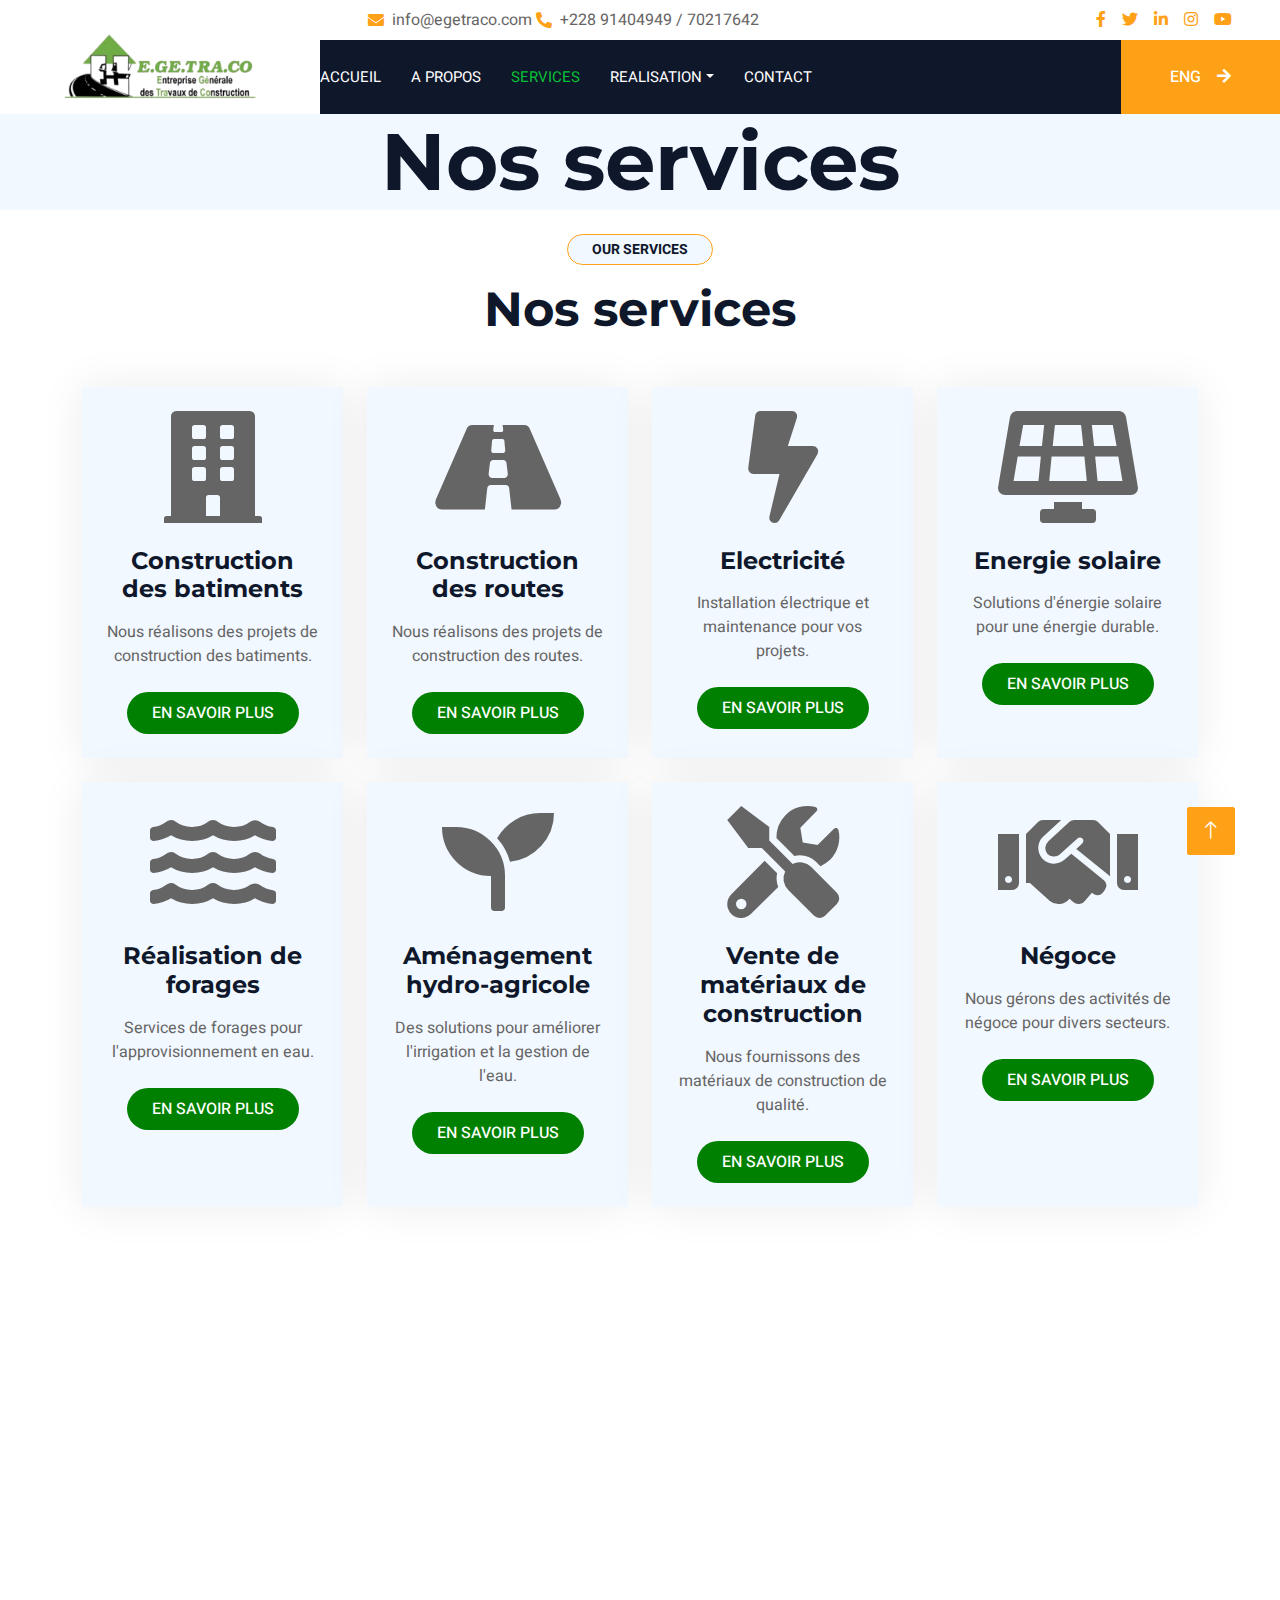
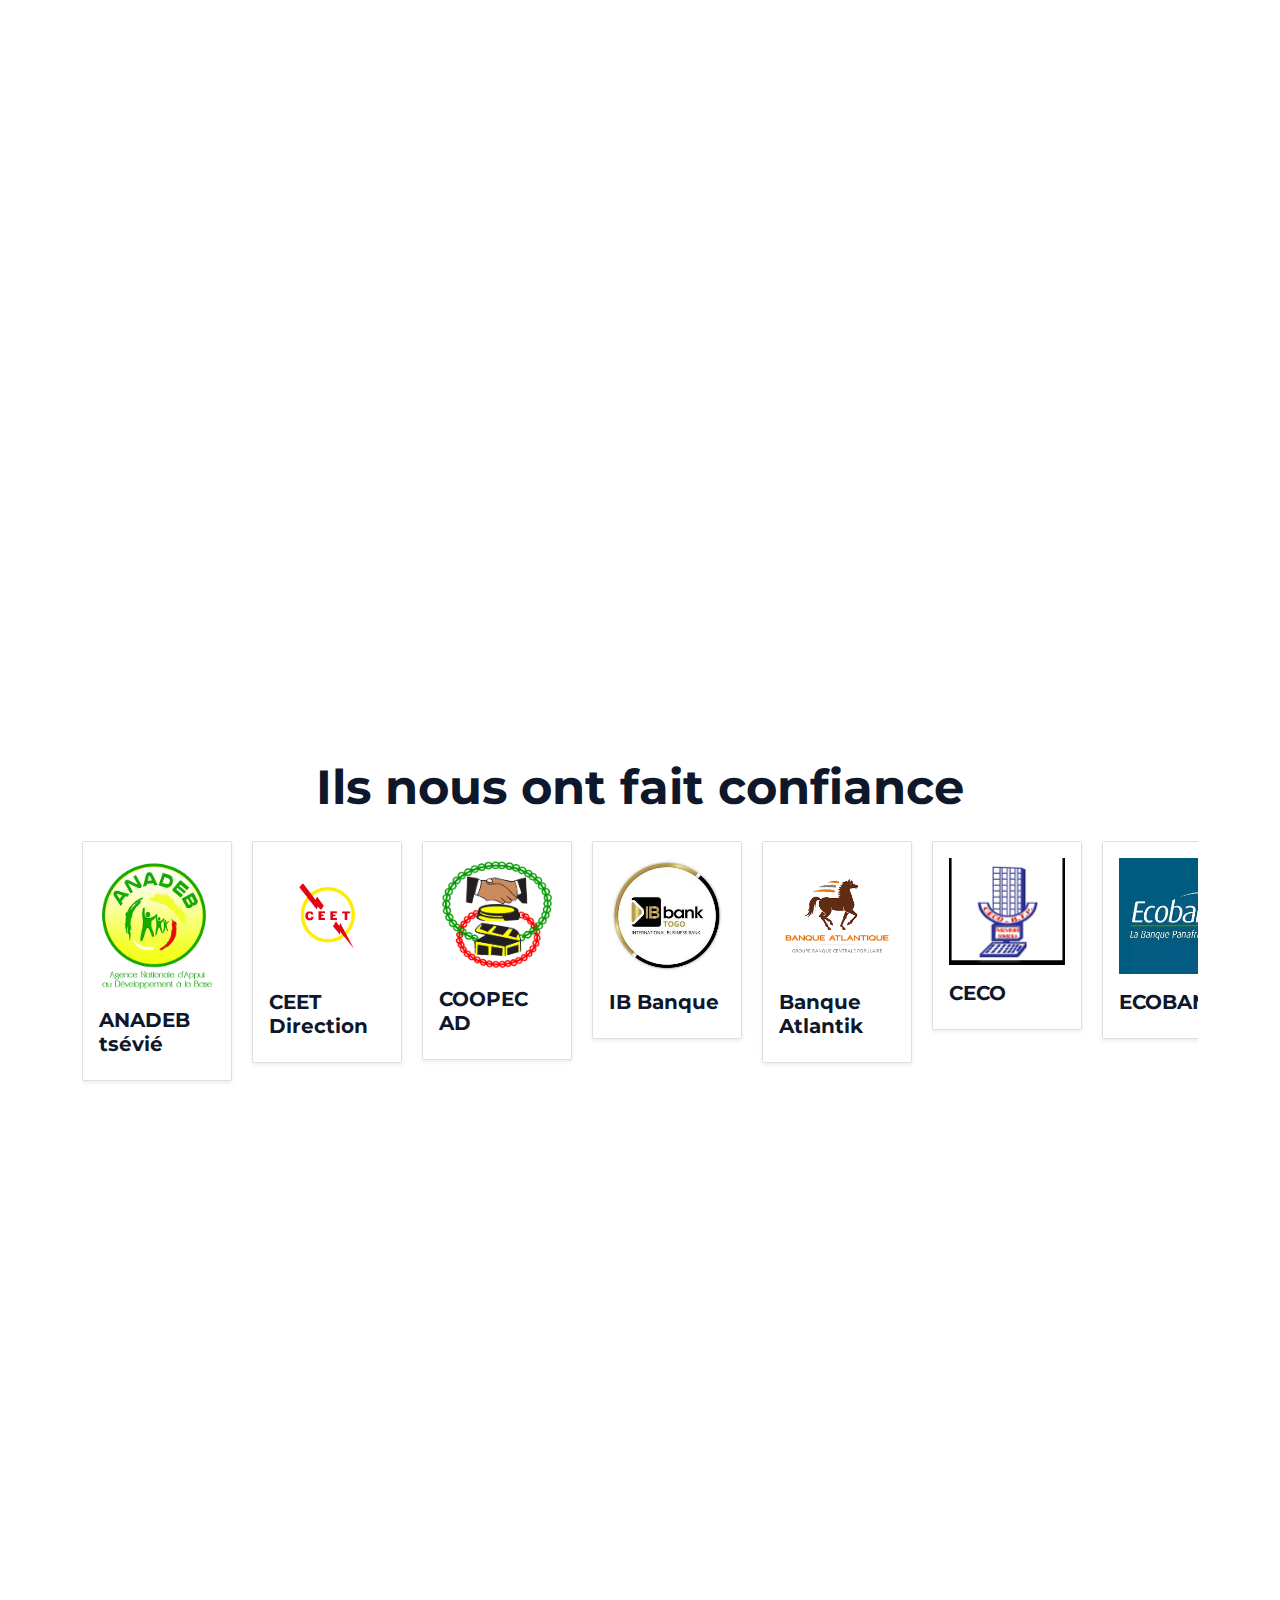
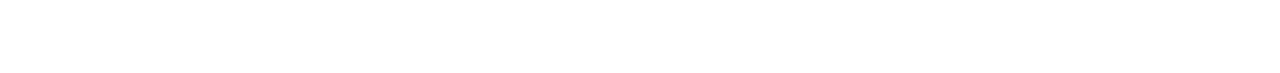
<file: Service.html>
<!DOCTYPE html>
<html lang="en">

<head>
    <meta charset="utf-8">
    <title>EGETRACO</title>
    <meta content="width=device-width, initial-scale=1.0" name="viewport">
    <meta content="" name="keywords">
    <meta content="" name="description">

    <!-- Favicon -->
    <link href="img/favicon.ico" rel="icon">

    <!-- Google Web Fonts -->
    <link rel="preconnect" href="https://fonts.googleapis.com">
    <link rel="preconnect" href="https://fonts.gstatic.com" crossorigin>
    <link href="https://fonts.googleapis.com/css2?family=Heebo:wght@400;500;600;700&family=Montserrat:wght@400;500;600;700&display=swap" rel="stylesheet">  

    <!-- Icon Font Stylesheet -->
    <link href="https://cdnjs.cloudflare.com/ajax/libs/font-awesome/5.10.0/css/all.min.css" rel="stylesheet">
    <link href="https://cdn.jsdelivr.net/npm/bootstrap-icons@1.4.1/font/bootstrap-icons.css" rel="stylesheet">

    <!-- Libraries Stylesheet -->
    <link href="lib/animate/animate.min.css" rel="stylesheet">
    <link href="lib/lightbox/css/lightbox.min.css" rel="stylesheet">
    <link href="lib/owlcarousel/assets/owl.carousel.min.css" rel="stylesheet">
    <link href="lib/tempusdominus/css/tempusdominus-bootstrap-4.min.css" rel="stylesheet" />

    <!-- Customized Bootstrap Stylesheet -->
    <link href="css/bootstrap.min.css" rel="stylesheet">

    <!-- Template Stylesheet -->
    <link href="css/style.css" rel="stylesheet">

    <style>
       
       .partner-section {
            display: flex;
            overflow: hidden; /* Cache les logos en dehors du conteneur */
            align-items: center;
        }

        .partner-carousel {
            display: flex;
            animation: scroll 30s linear infinite; /* Animation de défilement */
        }

        .partner-card {
            flex: 0 0 auto; /* Empêche les éléments de se redimensionner */
            width: 150px;
            margin-right: 20px;
        }

        .partner-logo {
            width: 100%;
            height: auto;
        }

        /* Animation CSS pour le défilement */
        @keyframes scroll {
            0% {
                transform: translateX(0);
            }
            100% {
                transform: translateX(-100%);
            }
        }
 </style>
</head>

<body>
    <div class="container-xxl bg-white p-0">
        <!-- Spinner Start -->
        <div id="spinner" class="show bg-white position-fixed translate-middle w-100 vh-100 top-50 start-50 d-flex align-items-center justify-content-center">
            <div class="spinner-border text-primary" style="width: 3rem; height: 3rem;" role="status">
                <span class="sr-only">Loading...</span>
            </div>
        </div>
        <!-- Spinner End -->

        <!-- Header Start -->
        <div class="container-fluid px-0 AccueilBack">
            <div class="row gx-0">
                <div class="col-lg-3 d-none d-lg-block">
                    <a href="index.html" class="navbar-brand m-0 p-0 d-flex  justify-content-center ">
                        <!-- <h1 class="m-0 text-uppercase logoEgetraco">EGETRACO</h1> -->
                        <img class="logo" src="EGETRACO_IMG/logo.png" alt="logo" >
                    </a>
                </div>
                <div class="col-lg-9">
                    <div class="row gx-0 bg-white d-none d-lg-flex">
                        <div class="col-lg-9 px-5 text-start">
                            <div class="h-100 d-inline-flex align-items-center py-2 me-0">
                                <i class="fa fa-envelope text-primary me-2"></i>
                                <p class="mb-0">info@egetraco.com</p>
                            </div>
                            <div class="h-100 d-inline-flex align-items-center py-2">
                                <i class="fa fa-phone-alt text-primary me-2"></i>
                                <p class="mb-0">+228 91404949 / 70217642</p>
                            </div>
                        </div>
                        <div class="col-lg-3 px-5 text-end">
                            <div class="d-inline-flex align-items-center py-2">
                                <a class="me-3" href=""><i class="fab fa-facebook-f"></i></a>
                                <a class="me-3" href=""><i class="fab fa-twitter"></i></a>
                                <a class="me-3" href=""><i class="fab fa-linkedin-in"></i></a>
                                <a class="me-3" href=""><i class="fab fa-instagram"></i></a>
                                <a class="" href=""><i class="fab fa-youtube"></i></a>
                            </div>
                        </div>
                    </div>
                    <nav class="navbar navbar-expand-lg bg-dark navbar-dark p-3 p-lg-0 ">
                        <a href="index.html" class="navbar-brand d-block d-lg-none">
                            <h1 class="m-0 text-uppercase LogoToggle">EGETRACO</h1>
                        </a>
                        <button type="button" class="navbar-toggler" data-bs-toggle="collapse" data-bs-target="#navbarCollapse">
                            <span class="navbar-toggler-icon"></span>
                        </button>
                        <div class="collapse navbar-collapse justify-content-between" id="navbarCollapse">
                            <div class="navbar-nav mr-auto py-0">
                                <a href="index.html" class="nav-item nav-link ">Accueil</a>
                                <a href="A_propos.html" class="nav-item nav-link ">A propos</a>
                                <a href="Service.html" class="nav-item nav-link active">Services</a>
                                <div class="nav-item dropdown">
                                    <a href="#" class="nav-link dropdown-toggle" data-bs-toggle="dropdown">Realisation</a>
                                    <div class="dropdown-menu rounded-0 m-0">
                                        <a href="realisation.html" class="dropdown-item">Realisation</a>
                                        <a href="Produit.html" class="dropdown-item">Produits mis en vente</a>
                                    
                                    </div>
                                </div>
                                <a href="contact.html" class="nav-item nav-link">Contact</a>
                            </div>
                            <a href="#" class="btn btn-primary rounded-0 py-4 px-md-5 d-none d-lg-block">ENG<i class="fa fa-arrow-right ms-3"></i></a>
                        </div>
                    </nav>
                </div>
            </div>
        </div>
        <!-- Header End -->

         <!-- Hero Start -->
         <div class="container-fluid bg-light py-6 my-6 mt-0">
            <div class="container text-center animated bounceInDown">
                <h1 class="display-1 mb-4">Nos services</h1>
                <!-- <ol class="breadcrumb justify-content-center mb-0 animated bounceInDown">
                    <li class="breadcrumb-item"><a href="#">Home</a></li>
                    <li class="breadcrumb-item"><a href="#">Pages</a></li>
                    <li class="breadcrumb-item text-dark" aria-current="page">Events</li>
                </ol> -->
            </div>
        </div>
        <!-- Hero End -->

        <!-- Service Start -->
        <div class="container-fluid service py-6">
            <div class="container">
                <div class="text-center wow bounceInUp" data-wow-delay="0.1s">
                    <small class="d-inline-block fw-bold text-dark text-uppercase bg-light border border-primary rounded-pill px-4 py-1 mb-3">Our Services</small>
                    <h1 class="display-5 mb-5">Nos services</h1>
                </div>
                <div class="row g-4">
                    <div class="col-lg-3 col-md-6 col-sm-12 wow bounceInUp" data-wow-delay="0.1s">
                        <div class="bg-light rounded service-item">
                            <div class="service-content d-flex align-items-center justify-content-center p-4">
                                <div class="service-content-icon text-center">
                                    <i class="fas fa-building fa-7x mb-4"></i>
                                    <h4 class="mb-3">Construction des batiments</h4>
                                    <p class="mb-4">Nous réalisons des projets de construction des batiments.</p>
                                    <a href="realisation.html" class="btn couleur px-4 py-2 rounded-pill">En savoir plus</a>
                                </div>
                            </div>
                        </div>
                    </div>
                    <div class="col-lg-3 col-md-6 col-sm-12 wow bounceInUp" data-wow-delay="0.1s">
                        <div class="bg-light rounded service-item">
                            <div class="service-content d-flex align-items-center justify-content-center p-4">
                                <div class="service-content-icon text-center">
                                    <i class="fas fa-road fa-7x mb-4"></i>
                                    <h4 class="mb-3">Construction des routes</h4>
                                    <p class="mb-4">Nous réalisons des projets de construction des routes.</p>
                                    <a href="realisation.html" class="btn couleur px-4 py-2 rounded-pill">En savoir plus</a>
                                </div>
                            </div>
                        </div>
                    </div>
                    <div class="col-lg-3 col-md-6 col-sm-12 wow bounceInUp" data-wow-delay="0.3s">
                        <div class="bg-light rounded service-item">
                            <div class="service-content d-flex align-items-center justify-content-center p-4">
                                <div class="service-content-icon text-center">
                                    <i class="fas fa-bolt fa-7x mb-4"></i>
                                    <h4 class="mb-3">Electricité</h4>
                                    <p class="mb-4">Installation électrique et maintenance pour vos projets.</p>
                                    <a href="realisation.html" class="btn couleur px-4 py-2 rounded-pill">En savoir plus</a>
                                </div>
                            </div>
                        </div>
                    </div>
                    <div class="col-lg-3 col-md-6 col-sm-12 wow bounceInUp" data-wow-delay="0.5s">
                        <div class="bg-light rounded service-item">
                            <div class="service-content d-flex align-items-center justify-content-center p-4">
                                <div class="service-content-icon text-center">
                                    <i class="fas fa-solar-panel fa-7x mb-4"></i>
                                    <h4 class="mb-3">Energie solaire</h4>
                                    <p class="mb-4">Solutions d'énergie solaire pour une énergie durable.</p>
                                    <a href="realisation.html" class="btn couleur px-4 py-2 rounded-pill">En savoir plus</a>
                                </div>
                            </div>
                        </div>
                    </div>
                    <div class="col-lg-3 col-md-6 col-sm-12 wow bounceInUp" data-wow-delay="0.7s">
                        <div class="bg-light rounded service-item">
                            <div class="service-content d-flex align-items-center justify-content-center p-4">
                                <div class="service-content-icon text-center">
                                    <i class="fas fa-water fa-7x mb-4"></i>
                                    <h4 class="mb-3">Réalisation de forages</h4>
                                    <p class="mb-4">Services de forages pour l'approvisionnement en eau.</p>
                                    <a href="realisation.html" class="btn couleur px-4 py-2 rounded-pill">En savoir plus</a>
                                </div>
                            </div>
                        </div>
                    </div>
                    <div class="col-lg-3 col-md-6 col-sm-12 wow bounceInUp" data-wow-delay="0.1s">
                        <div class="bg-light rounded service-item">
                            <div class="service-content d-flex align-items-center justify-content-center p-4">
                                <div class="service-content-icon text-center">
                                    <i class="fas fa-seedling fa-7x mb-4"></i>
                                    <h4 class="mb-3">Aménagement hydro-agricole</h4>
                                    <p class="mb-4">Des solutions pour améliorer l'irrigation et la gestion de l'eau.</p>
                                    <a href="realisation.html" class="btn couleur px-4 py-2 rounded-pill">En savoir plus</a>
                                </div>
                            </div>
                        </div>
                    </div>
                    <div class="col-lg-3 col-md-6 col-sm-12 wow bounceInUp" data-wow-delay="0.3s">
                        <div class="bg-light rounded service-item">
                            <div class="service-content d-flex align-items-center justify-content-center p-4">
                                <div class="service-content-icon text-center">
                                    <i class="fas fa-tools fa-7x mb-4"></i>
                                    <h4 class="mb-3">Vente de matériaux de construction</h4>
                                    <p class="mb-4">Nous fournissons des matériaux de construction de qualité.</p>
                                    <a href="realisation.html" class="btn couleur px-4 py-2 rounded-pill">En savoir plus</a>
                                </div>
                            </div>
                        </div>
                    </div>
                    <div class="col-lg-3 col-md-6 col-sm-12 wow bounceInUp" data-wow-delay="0.5s">
                        <div class="bg-light rounded service-item">
                            <div class="service-content d-flex align-items-center justify-content-center p-4">
                                <div class="service-content-icon text-center">
                                    <i class="fas fa-handshake fa-7x mb-4"></i>
                                    <h4 class="mb-3">Négoce</h4>
                                    <p class="mb-4">Nous gérons des activités de négoce pour divers secteurs.</p>
                                    <a href="realisation.html" class="btn couleur px-4 py-2 rounded-pill">En savoir plus</a>
                                </div>
                            </div>
                        </div>
                    </div>
                    <div class="col-lg-3 col-md-6 col-sm-12 wow bounceInUp" data-wow-delay="0.7s">
                        <div class="bg-light rounded service-item">
                            <div class="service-content d-flex align-items-center justify-content-center p-4">
                                <div class="service-content-icon text-center">
                                    <i class="fas fa-user-tie fa-7x mb-4"></i>
                                    <h4 class="mb-3">Conseil et accompagnement</h4>
                                    <p class="mb-4">Nous vous accompagnons dans vos projets avec des conseils professionnels.</p>
                                    <a href="realisation.html" class="btn couleur px-4 py-2 rounded-pill">En savoir plus</a>
                                </div>
                            </div>
                        </div>
                    </div>
                </div>
            </div>
            
        </div>
        <!-- Service End -->

     

         <!-- Contact Start -->
         <div class="container-fluid contact py-6 wow bounceInUp" data-wow-delay="0.1s">
            <div class="container">
                <div class="p-5 bg-light rounded contact-form">
                    <div class="row g-4">
                        <div class="col-12">
                            <small class="d-inline-block fw-bold text-dark text-uppercase bg-light border border-primary rounded-pill px-4 py-1 mb-3">Get in touch</small>
                            <h1 class="display-5 mb-0">Nous joindre en un clic!</h1>
                        </div>
                        <div class="col-md-6 wow fadeIn" data-wow-delay="0.1s">
                            <iframe class="position-relative rounded w-100 h-100"
                                src="https://www.google.com/maps/embed?pb=!1m18!1m12!1m3!1d3159.734825205202!2d1.1558782!3d6.1853493!2m3!1f0!2f0!3f0!3m2!1i1024!2i768!4f13.1!3m3!1m2!1s0x102159c791a1bd25%3A0x541fa05973db1f0c!2sAKB%20Communication!5e0!3m2!1sfr!2stg!4v1696955053071!5m2!1sfr!2stg" "
                                frameborder="0" style="min-height: 350px; border:0;" allowfullscreen="" aria-hidden="false"
                                tabindex="0">
                            </iframe>
                        </div>
                        <div class="col-md-6 col-lg-5">
                            <div>
                                <div class="d-inline-flex w-100 border border-primary p-4 rounded mb-4">
                                    <i class="fas fa-map-marker-alt fa-2x text-primary me-4"></i>
                                    <div class="">
                                        <h4>Address</h4>
                                        <p>LOME TOGO</p>
                                    </div>
                                </div>
                                <div class="d-inline-flex w-100 border border-primary p-4 rounded mb-4">
                                    <i class="fas fa-envelope fa-2x text-primary me-4"></i>
                                    <div class="">
                                        <h4>Mail Us</h4>
                                        <p class="mb-2">soclouyaovi@yahoo.com</p>
                                        <p class="mb-0">info@egetraco.com</p>
                                    </div>
                                </div>
                                <div class="d-inline-flex w-100 border border-primary p-4 rounded">
                                    <i class="fa fa-phone-alt fa-2x text-primary me-4"></i>
                                    <div class="">
                                        <h4>Telephone</h4>
                                        <p class="mb-2">(+228) 91 40 49 49</p>
                                        <p class="mb-0">(+228) 70 21 76 42</p>
                                    </div>
                                </div>
                            </div>
                        </div>
                    </div>
                </div>
            </div>
        </div>
        <!-- Contact End -->

        <!-- partenaire start -->
        <div class="container py-5">
            <div class="text-center mb-4">
                <h2 class="display-5">Ils nous ont fait confiance</h2>
            </div>
    
            <!-- Section des partenaires avec défilement automatique -->
            <div class="partner-section">
                <div class="partner-carousel">
                    <!-- Card Partenaire 1 -->
                    <div class="card partner-card h-100 shadow-sm">
                        <div class="card-body">
                            <img src="EGETRACO_IMG/logo/ANADEB.png" alt="Logo Partenaire 1" class="partner-logo mb-3">
                            <h5 class="card-title">ANADEB tsévié</h5>
                        </div>
                    </div>
    
                    <!-- Card Partenaire 2 -->
                    <div class="card partner-card h-100 shadow-sm">
                        <div class="card-body">
                            <img src="EGETRACO_IMG/logo/CEET.png" alt="Logo Partenaire 2" class="partner-logo mb-3">
                            <h5 class="card-title">CEET Direction</h5>
                        </div>
                    </div>
    
                    <!-- Card Partenaire 3 -->
                    <div class="card partner-card h-100 shadow-sm">
                        <div class="card-body">
                            <img src="EGETRACO_IMG/logo/COPEC AD.png" alt="Logo Partenaire 3" class="partner-logo mb-3">
                            <h5 class="card-title">COOPEC AD</h5>
                        </div>
                    </div>
    
                    <!-- Card Partenaire 4 -->
                    <div class="card partner-card h-100 shadow-sm">
                        <div class="card-body">
                            <img src="EGETRACO_IMG/logo/IB ba.jpg" alt="Logo Partenaire 4" class="partner-logo mb-3">
                            <h5 class="card-title">IB Banque</h5>
                        </div>
                    </div>

                    <div class="card partner-card h-100 shadow-sm">
                        <div class="card-body">
                            <img src="EGETRACO_IMG/logo/Banque Atlantik.png" alt="Logo Partenaire 4" class="partner-logo mb-3">
                            <h5 class="card-title">Banque Atlantik</h5>
                        </div>
                    </div>

                    <div class="card partner-card h-100 shadow-sm">
                        <div class="card-body">
                            <img src="EGETRACO_IMG/logo/CECO.png" alt="Logo Partenaire 4" class="partner-logo mb-3">
                            <h5 class="card-title">CECO</h5>
                        </div>
                    </div>

                    <div class="card partner-card h-100 shadow-sm">
                        <div class="card-body">
                            <img src="EGETRACO_IMG/logo/ECOBANK.jpg" alt="Logo Partenaire 4" class="partner-logo mb-3">
                            <h5 class="card-title">ECOBANK</h5>
                        </div>
                    </div>

                    <div class="card partner-card h-100 shadow-sm">
                        <div class="card-body">
                            <img src="EGETRACO_IMG/logo/GGI.png" alt="Logo Partenaire 4" class="partner-logo mb-3">
                            <h5 class="card-title">GGI</h5>
                        </div>
                    </div>

                    <div class="card partner-card h-100 shadow-sm">
                        <div class="card-body">
                            <img src="EGETRACO_IMG/logo/Mairie_Adetikope2.jpg" alt="Logo Partenaire 4" class="partner-logo mb-3">
                            <h5 class="card-title">Mairie Adetikope</h5>
                        </div>
                    </div>

                    <div class="card partner-card h-100 shadow-sm">
                        <div class="card-body">
                            <img src="EGETRACO_IMG/logo/Ministere_communication4.png" alt="Logo Partenaire 4" class="partner-logo mb-3">
                            <h5 class="card-title">Ministere communication et media</h5>
                        </div>
                    </div>

                    <div class="card partner-card h-100 shadow-sm">
                        <div class="card-body">
                            <img src="EGETRACO_IMG/logo/MNS.png" alt="Logo Partenaire 4" class="partner-logo mb-3">
                            <h5 class="card-title">MNS</h5>
                        </div>
                    </div>

                    <div class="card partner-card h-100 shadow-sm">
                        <div class="card-body">
                            <img src="EGETRACO_IMG/logo/NSIA banque.jpg" alt="Logo Partenaire 4" class="partner-logo mb-3">
                            <h5 class="card-title">NSIA banque</h5>
                        </div>
                    </div>

                    <div class="card partner-card h-100 shadow-sm">
                        <div class="card-body">
                            <img src="EGETRACO_IMG/logo/SARA GROUP1.png" alt="Logo Partenaire 4" class="partner-logo mb-3">
                            <h5 class="card-title">SARA GROUP</h5>
                        </div>
                    </div>

                    <div class="card partner-card h-100 shadow-sm">
                        <div class="card-body">
                            <img src="EGETRACO_IMG/logo/SATH-BTP5.png" alt="Logo Partenaire 4" class="partner-logo mb-3">
                            <h5 class="card-title">SATH-BTP</h5>
                        </div>
                    </div>

                    <div class="card partner-card h-100 shadow-sm">
                        <div class="card-body">
                            <img src="EGETRACO_IMG/logo/SETA.png" alt="Logo Partenaire 4" class="partner-logo mb-3">
                            <h5 class="card-title">SETA</h5>
                        </div>
                    </div>

                    <div class="card partner-card h-100 shadow-sm">
                        <div class="card-body">
                            <img src="EGETRACO_IMG/logo/SNB3.jpg" alt="Logo Partenaire 4" class="partner-logo mb-3">
                            <h5 class="card-title">SNB</h5>
                        </div>
                    </div>
    
                    <!-- Ajoutez d'autres logos ici -->
    
                    <!-- Répétez les logos pour rendre le défilement plus fluide -->
                    <div class="card partner-card h-100 shadow-sm">
                        <div class="card-body">
                            <img src="EGETRACO_IMG/logo/ANADEB.png" alt="Logo Partenaire 1" class="partner-logo mb-3">
                            <h5 class="card-title">ANADEB tsévié</h5>
                        </div>
                    </div>
    
                    <div class="card partner-card h-100 shadow-sm">
                        <div class="card-body">
                            <img src="EGETRACO_IMG/logo/CEET.png" alt="Logo Partenaire 2" class="partner-logo mb-3">
                            <h5 class="card-title">CEET Direction</h5>
                        </div>
                    </div>
    
                    <!-- Ajoutez d'autres répétitions si nécessaire -->
                </div>
            </div>
        </div>
        <!-- partenaire start -->
        

        <!-- Footer Start -->
        <div class="container-fluid bg-dark text-light footer wow fadeIn" data-wow-delay="0.1s">
            <div class="container pb-5">
                <div class="row g-5">
                    <div class="col-md-6 col-lg-4">
                        <div class="bg-primary rounded p-4">
                            <a href="index.html"><h1 class="text-white text-uppercase mb-3">EGETRACO</h1></a>
                            <!-- <p class="text-white mb-0">
								Download <a class="text-dark fw-medium" href="https://htmlcodex.com/hotel-html-template-pro">Hotelier – Premium Version</a>, build a professional website for your hotel business and grab the attention of new visitors upon your site’s launch.
							</p> -->
                        </div>
                    </div>
                    <div class="col-md-6 col-lg-3">
                        <h6 class="section-title text-start couleurFooter text-uppercase mb-4">Contact</h6>
                        <p class="mb-2"><i class="fa fa-map-marker-alt me-3"></i>LOME – ADIDOGOME </p>
                        <p class="mb-2"><i class="fa fa-phone-alt me-3"></i>(+228) 70 21 76 42 / 91 40 49 49 </p>
                        <p class="mb-2"><i class="fa fa-envelope me-3"></i>Info@egetraco.com </p>
                        <div class="d-flex pt-2">
                            <a class="btn btn-outline-light btn-social" href=""><i class="fab fa-twitter"></i></a>
                            <a class="btn btn-outline-light btn-social" href=""><i class="fab fa-facebook-f"></i></a>
                            <a class="btn btn-outline-light btn-social" href=""><i class="fab fa-youtube"></i></a>
                            <a class="btn btn-outline-light btn-social" href=""><i class="fab fa-linkedin-in"></i></a>
                        </div>
                    </div>
                    <div class="col-lg-5 col-md-12">
                        <div class="row gy-5 g-4">
                            <div class="col-md-6">
                                <h6 class="section-title text-start couleurFooter text-uppercase mb-4">Company</h6>
                                <a class="btn btn-link" href="">A propos</a>
                                <a class="btn btn-link" href="">Contact</a>
                                <a class="btn btn-link" href="">Privacy Policy</a>
                                <a class="btn btn-link" href="">Terms & Condition</a>
                                <a class="btn btn-link" href="">Support</a>
                            </div>
                            <div class="col-md-6">
                                <h6 class="section-title text-start couleurFooter text-uppercase mb-4">Services</h6>
                                <a class="btn btn-link" href="">Construction de Bâtiments Commerciaux</a>
                                <a class="btn btn-link" href="">Rénovation et Réhabilitation</a>
                                <a class="btn btn-link" href="">Conseil et Accompagnement</a>
                                <a class="btn btn-link" href="">Vente de accessoires de construction...</a>
                                <a class="btn btn-link" href="">Divers</a>
                            </div>
                        </div>
                    </div>
                </div>
            </div>
            <div class="container">
                <div class="copyright">
                    <div class="row">
                        <div class="col-md-6 text-center text-md-start mb-3 mb-md-0">
                            &copy; <a class="border-bottom" href="#">Egetraco</a>, All Right Reserved. 
							Designed By <a class="border-bottom" href="#">Geni-codex</a>
                        </div>
                        
                    </div>
                </div>
            </div>
        </div>
        <!-- Footer End -->
        <!-- Back to Top -->
        <a href="#" class="btn btn-lg btn-primary btn-lg-square back-to-top"><i class="bi bi-arrow-up"></i></a>
    </div>

    <!-- JavaScript Libraries -->
      <script src="https://ajax.googleapis.com/ajax/libs/jquery/1.12.4/jquery.min.js"></script>
    <script src="https://cdn.jsdelivr.net/npm/bootstrap@5.0.0/dist/js/bootstrap.bundle.min.js"></script>
    <script src="lib/wow/wow.min.js"></script>
    <script src="lib/easing/easing.min.js"></script>
    <script src="lib/waypoints/waypoints.min.js"></script>
    <script src="lib/counterup/counterup.min.js"></script>
    <script src="lib/lightbox/js/lightbox.min.js"></script>
    <script src="lib/owlcarousel/owl.carousel.min.js"></script>
  
    <!-- Template Javascript -->
    <script src="js/main.js"></script>
</body>

</html>
</file>
<file: css/style.css>
/********** Template CSS **********/
:root {
    --primary: #06c135;
    
    --light: #F1F8FF;
    --dark: #0F172B;
}

.couleur{
    color: rgb(255, 255, 255);
    background-color: green;
}

.couleurFooter{
    color: #06c135;
}

.couleur:hover{
    color: green;
    background-color: rgb(239, 238, 238);
}


.fw-medium {
    font-weight: 500 !important;
}

.fw-semi-bold {
    font-weight: 600 !important;
}

.back-to-top {
    position: fixed;
    display: none;
    right: 45px;
    bottom: 45px;
    z-index: 99;
}


/*** Spinner ***/
#spinner {
    opacity: 0;
    visibility: hidden;
    transition: opacity .5s ease-out, visibility 0s linear .5s;
    z-index: 99999;
}

#spinner.show {
    transition: opacity .5s ease-out, visibility 0s linear 0s;
    visibility: visible;
    opacity: 1;
}


/*** Button ***/
.btn {
    font-weight: 500;
    text-transform: uppercase;
    transition: .5s;
}

.btn.btn-primary,
.btn.btn-secondary {
    color: #FFFFFF;
}

.btn-square {
    width: 38px;
    height: 38px;
}

.btn-sm-square {
    width: 32px;
    height: 32px;
}

.btn-lg-square {
    width: 48px;
    height: 48px;
}

.btn-square,
.btn-sm-square,
.btn-lg-square {
    padding: 0;
    display: flex;
    align-items: center;
    justify-content: center;
    font-weight: normal;
    border-radius: 2px;
}

/*** Realisation Start ***/
.event .tab-class .nav-item a.active {
    background: rgb(30, 210, 54) !important;
    
}

.event .event-img .event-overlay {
    position: absolute;
    width: 100%;
    height: 100%;
    top: 0;
    left: 0;
    background: rgba(212, 167, 98, 0.7);
    border-radius: 8px;
    transition: 0.5s;
    opacity: 0;
    z-index: 1;
}

.event .event-img:hover .event-overlay {
    opacity: 1;
}
/*** Realisation End ***/


/*** Navbar ***/
.navbar-dark .navbar-nav .nav-link {
    margin-right: 30px;
    padding: 25px 0;
    color: #FFFFFF;
    font-size: 15px;
    text-transform: uppercase;
    outline: none;
}

.navbar-dark .navbar-nav .nav-link:hover,
.navbar-dark .navbar-nav .nav-link.active {
    color: var(--primary);
}

@media (max-width: 991.98px) {
    .navbar-dark .navbar-nav .nav-link  {
        margin-right: 0;
        padding: 10px 0;
    }
}


/*** Header ***/

.LogoToggle{
    color: green;
}

.logoEgetraco{
    color: green;
}

.logo{
    margin-top: 10%;
    padding-bottom: 0%;
    height: 100%;
    width: 60%;
    align-items: center;
    
}

.AccueilBack{
    margin-bottom: 0%;
    padding-bottom: 0%;
  
}

.imagEdite{
    margin-bottom: -15%;
}

.CarouselT{
    margin-top: -25%;
    /* margin-top: -25%; */
}

.toggleBtn{
    color: white;
}

.carousel-caption {
    top: 0;
    left: 0;
    right: 0;
    bottom: 0;
    background: rgba(15, 23, 43, .7);
    z-index: 1;
}

.carousel-control-prev,
.carousel-control-next {
    width: 10%;
}

.carousel-control-prev-icon,
.carousel-control-next-icon {
    width: 3rem;
    height: 3rem;
}

@media (max-width: 768px) {
    #header-carousel .carousel-item {
        position: relative;
        min-height: 450px;
    }
    
    #header-carousel .carousel-item img {
        position: absolute;
        width: 100%;
        height: 100%;
        object-fit: cover;
    }
}

.page-header {
    background-position: center center;
    background-repeat: no-repeat;
    background-size: cover;
}

.page-header-inner {
    background: rgba(15, 23, 43, .7);
}

.breadcrumb-item + .breadcrumb-item::before {
    color: var(--light);
}

.booking {
    position: relative;
    margin-top: -100px !important;
    z-index: 1;
}


/*** Section Title ***/
.section-title {
    position: relative;
    display: inline-block;
}

.section-title::before {
    position: absolute;
    content: "";
    width: 45px;
    height: 2px;
    top: 50%;
    left: -55px;
    margin-top: -1px;
    background: var(--primary);
}

.section-title::after {
    position: absolute;
    content: "";
    width: 45px;
    height: 2px;
    top: 50%;
    right: -55px;
    margin-top: -1px;
    background: var(--primary);
}

.section-title.text-start::before,
.section-title.text-end::after {
    display: none;
}



/*** service start ***/
.service .service-item {
    position: relative;
    height: 100%;
    border-radius: 8px;
    box-shadow: 0 0 45px rgba(0, 0, 0, .08);
}

.service-content::after {
    position: absolute;
    content: "";
    width: 100%;
    height: 0;
    top: 0;
    left: 0;
    bottom: auto;
    background: #06c135;
    border-radius: 8px;
    transition: 1s;
}

.service-item:hover .service-content::after {
    height: 100%;
    opacity: 1;
}

.service-item .service-content-icon {
    position: relative;
    z-index: 2;
}

.service-item .service-content-icon i,
.service-item .service-content-icon p {
    transition: 1s;
}

.service-item:hover .service-content-icon i {
    color: var(--bs-dark) !important;
}

.service-item:hover .service-content-icon p {
    color: var(--bs-white);
}

.service-item:hover .service-content-icon a.btn-primary {
    background: var(--bs-white);
    color: var(--bs-dark);
}

.service-item .service-content-icon a.btn-primary {
    transition: 1s !important;
}
/*** Services End ***/


/*** Youtube Video ***/
.video {
    position: relative;
    height: 100%;
    min-height: 500px;
    background: linear-gradient(rgba(15, 23, 43, .1), rgba(15, 23, 43, .1)), url(../img/video.jpg);
    background-position: center center;
    background-repeat: no-repeat;
    background-size: cover;
}

.video .btn-play {
    position: absolute;
    z-index: 3;
    top: 50%;
    left: 50%;
    transform: translateX(-50%) translateY(-50%);
    box-sizing: content-box;
    display: block;
    width: 32px;
    height: 44px;
    border-radius: 50%;
    border: none;
    outline: none;
    padding: 18px 20px 18px 28px;
}

.video .btn-play:before {
    content: "";
    position: absolute;
    z-index: 0;
    left: 50%;
    top: 50%;
    transform: translateX(-50%) translateY(-50%);
    display: block;
    width: 100px;
    height: 100px;
    background: var(--primary);
    border-radius: 50%;
    animation: pulse-border 1500ms ease-out infinite;
}

.video .btn-play:after {
    content: "";
    position: absolute;
    z-index: 1;
    left: 50%;
    top: 50%;
    transform: translateX(-50%) translateY(-50%);
    display: block;
    width: 100px;
    height: 100px;
    background: var(--primary);
    border-radius: 50%;
    transition: all 200ms;
}

.video .btn-play img {
    position: relative;
    z-index: 3;
    max-width: 100%;
    width: auto;
    height: auto;
}

.video .btn-play span {
    display: block;
    position: relative;
    z-index: 3;
    width: 0;
    height: 0;
    border-left: 32px solid var(--dark);
    border-top: 22px solid transparent;
    border-bottom: 22px solid transparent;
}

@keyframes pulse-border {
    0% {
        transform: translateX(-50%) translateY(-50%) translateZ(0) scale(1);
        opacity: 1;
    }

    100% {
        transform: translateX(-50%) translateY(-50%) translateZ(0) scale(1.5);
        opacity: 0;
    }
}

#videoModal {
    z-index: 99999;
}

#videoModal .modal-dialog {
    position: relative;
    max-width: 800px;
    margin: 60px auto 0 auto;
}

#videoModal .modal-body {
    position: relative;
    padding: 0px;
}

#videoModal .close {
    position: absolute;
    width: 30px;
    height: 30px;
    right: 0px;
    top: -30px;
    z-index: 999;
    font-size: 30px;
    font-weight: normal;
    color: #FFFFFF;
    background: #000000;
    opacity: 1;
}


/*** Testimonial ***/
.testimonial {
    background: linear-gradient(rgba(15, 23, 43, .7), rgba(15, 23, 43, .7)), url(../img/carousel-2.jpg);
    background-position: center center;
    background-repeat: no-repeat;
    background-size: cover;
}

.testimonial-carousel {
    padding-left: 65px;
    padding-right: 65px;
}

.testimonial-carousel .testimonial-item {
    padding: 30px;
}

.testimonial-carousel .owl-nav {
    position: absolute;
    width: 100%;
    height: 40px;
    top: calc(50% - 20px);
    left: 0;
    display: flex;
    justify-content: space-between;
    z-index: 1;
}

.testimonial-carousel .owl-nav .owl-prev,
.testimonial-carousel .owl-nav .owl-next {
    position: relative;
    width: 40px;
    height: 40px;
    display: flex;
    align-items: center;
    justify-content: center;
    color: #FFFFFF;
    background: var(--primary);
    border-radius: 2px;
    font-size: 18px;
    transition: .5s;
}

.testimonial-carousel .owl-nav .owl-prev:hover,
.testimonial-carousel .owl-nav .owl-next:hover {
    color: var(--primary);
    background: #FFFFFF;
}


/*** Team ***/
.team-item,
.team-item .bg-primary,
.team-item .bg-primary i {
    transition: .5s;
}

.team-item:hover {
    border-color: var(--secondary) !important;
}

.team-item:hover .bg-primary {
    background: var(--secondary) !important;
}

.team-item:hover .bg-primary i {
    color: var(--secondary) !important;
}




/*** Footer ***/
.newsletter {
    position: relative;
    z-index: 1;
}

.footer {
    position: relative;
    margin-top: 110px;
    
}

.footer .btn.btn-social {
    margin-right: 5px;
    width: 35px;
    height: 35px;
    display: flex;
    align-items: center;
    justify-content: center;
    color: var(--light);
    border: 1px solid #FFFFFF;
    border-radius: 35px;
    transition: .3s;
}

.footer .btn.btn-social:hover {
    color: var(--primary);
}

.footer .btn.btn-link {
    display: block;
    margin-bottom: 5px;
    padding: 0;
    text-align: left;
    color: #FFFFFF;
    font-size: 15px;
    font-weight: normal;
    text-transform: capitalize;
    transition: .3s;
}

.footer .btn.btn-link::before {
    position: relative;
    content: "\f105";
    font-family: "Font Awesome 5 Free";
    font-weight: 900;
    margin-right: 10px;
}

.footer .btn.btn-link:hover {
    letter-spacing: 1px;
    box-shadow: none;
}

.footer .copyright {
    padding: 25px 0;
    font-size: 15px;
    border-top: 1px solid rgba(256, 256, 256, .1);
}

.footer .copyright a {
    color: var(--light);
}

.footer .footer-menu a {
    margin-right: 15px;
    padding-right: 15px;
    border-right: 1px solid rgba(255, 255, 255, .3);
}

.footer .footer-menu a:last-child {
    margin-right: 0;
    padding-right: 0;
    border-right: none;
}
</file>
